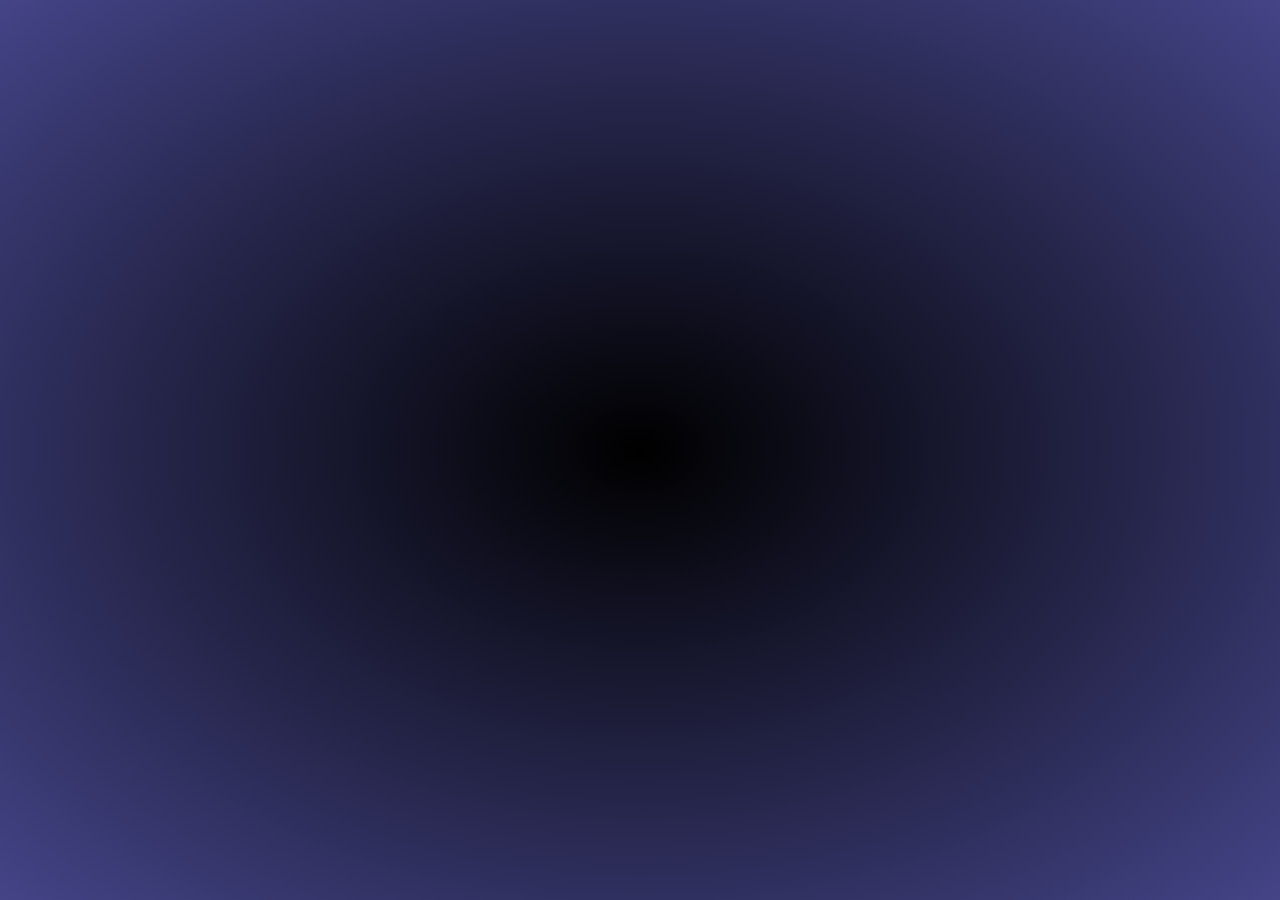
<file: associates/index.html>
<!doctype html>
<html lang="en">

<head>
    <meta charset="UTF-8">
    <meta name="viewport"
        content="width=device-width, user-scalable=no, initial-scale=1.0, maximum-scale=1.0, minimum-scale=1.0">
    <meta http-equiv="X-UA-Compatible" content="ie=edge">
    <link rel="stylesheet" href="https://cdn.linearicons.com/free/1.0.0/icon-font.min.css">
    <link href="https://fonts.googleapis.com/css2?family=Zilla+Slab&display=swap" rel="stylesheet">
    <link href="https://fonts.googleapis.com/css2?family=Lato&display=swap" rel="stylesheet">
    <link href="https://fonts.googleapis.com/css2?family=Quicksand&display=swap" rel="stylesheet">
    <link rel="stylesheet" href="style.css">
    <title>Associates 2020 | E-Cell IIT Bombay</title>
</head>

<body>

    <!--cover and loader-->
    <div id="cover"></div>
    <div id="loader">
        <div class="table">
            <div class="table-cell" style="text-align: center">
                <svg id="spinner" xmlns="http://www.w3.org/2000/svg" width="102.67px" height="132px"
                    viewBox="0 0 770 990" preserveAspectRatio="xMidYMid meet">
                    <g id="layer101" fill="none" stroke-width="10" stroke="#88f" stroke-linecap="round">
                        <path
                            d="M80 670 l0 -260 318 2 317 3 0 85 0 85 -233 3 -233 2 3 81 3 80 230 2 230 2 0 85 0 85 -317 3 -318 2 0 -260z" />
                        <path d="M80 160 l0 -90 318 2 317 3 0 85 0 85 -317 3 -318 2 0 -90z" />
                    </g>
                </svg>
            </div>
        </div>
    </div>

    <!--page navigation-->
    <header id="doc-nav">
        <div class="nav-p">
            <table style="height: 100%">
                <tr style="height: 100%">
                    <td style="vertical-align: middle">
                        <i class="lnr lnr-chevron-right-circle tour-element"
                            data-desc="Welcome to E-Cell IIT Bombay! Drop this down to navigate through the sections of the page."></i>
                    </td>
                </tr>
            </table>
        </div>
        <div class="nav tour-element"
            data-desc="Welcome to E-Cell IIT Bombay! Click on these tabs to navigate through the sections of the page.">
            <div id="doc-nav-marker1">Associates</div>
            <div id="doc-nav-marker2">Associates</div>
            <div class="doc-nav-item active">Associates</div>
            <div class="doc-nav-item">Sponsors</div>
        </div>
        <div class="nav-item-active tour-element" data-desc="The current section of the page.">Associates</div>
        <div id="doc-nav-menu">
            <div class="doc-nav-menu-item active">Associates</div>
            <div class="doc-nav-menu-item">Sponsors</div>
        </div>
        <div class="ham tour-element" data-desc="Explore our website!">
            <table style="height: 100%">
                <tr style="height: 100%">
                    <td style="vertical-align: middle">
                        <i class="lnr lnr-map"></i>
                    </td>
                </tr>
            </table>
        </div>
    </header>

    <!--site navigation-->
    <div class="menu-cover">
        <table style="height: 100%">
            <tr>
                <td style="text-align: center">
                    <div id="site-nav">
                        <div class="site-nav-item"><a href="../home/">Home</a></div>
                        <br>
                        <div class="site-nav-item">About</div>
                        <br>
                        <div class="site-nav-item">Initiatives</div>
                        <br>
                        <div class="site-nav-item"><a href="../wwd/">What We Do</a></div>
                        <br>
                        <div class="site-nav-item">Archives</div>
                        <br>
                        <div class="site-nav-item"><a href="../teams/">Teams</a></div>
                        <br>
                        <div class="site-nav-item"><a href="../gallery/">Gallery</a></div>
                        <br>
                        <div class="site-nav-item">Contact</div>
                    </div>
                </td>
            </tr>
            <tr>
                <td style="text-align: center">
                    <div class="spitems">
                        <div class="spitem" style="display: inline-block">EnSpace</div>
                        <div class="spitem" style="display: inline-block">SINE</div>
                    </div>
                </td>
            </tr>
        </table>
        <div class="ham-exit"><i class="lnr lnr-cross"></i></div>
    </div>

    <section id="s1">
        <div class="table">
            <div class="table-cell">
                <div class="grid">
                    <div class="card tour-element"
                        data-desc="The logo of the associate/sponsor. Hover over to know more!">
                        <div class="cbg1"></div>
                        <div class="cbg2"></div>
                        <div class="card-title">
                            <div class="name">IIT Mentors</div>
                            <button class="more-info-btn">More Info</button>
                        </div>
                        <div class="logo">
                            <img src="logos/iitmentors.png" alt="IIT Mentors logo">
                        </div>
                        <div class="more-info">
                            IIT Mentors is a Global Mentorship Program set up with the simple goal of “Alumni helping
                            Alumni”
                            within the IIT (Indian Institute of Technology) network. The focus of IIT Mentors Program is
                            to
                            facilitate
                            IIT Alumni to help each other.
                        </div>
                    </div>
                    <div class="card">
                        <div class="cbg1"></div>
                        <div class="cbg2"></div>
                        <div class="card-title">
                            <div class="name">Microsoft Ventures</div>
                            <button class="more-info-btn">More Info</button>
                        </div>
                        <div class="logo">
                            <img src="logos/m12.png" alt="Microsoft Ventures logo">
                        </div>
                        <div class="more-info">
                            M12, formerly Microsoft Ventures, is a corporate venture capital subsidiary of Microsoft.
                            Founded in March 2016, its mission is to be an active, strategic partner during a startup's
                            growth, typically investing between Series A and D.
                        </div>
                    </div>
                    <div class="card">
                        <div class="cbg1"></div>
                        <div class="cbg2"></div>
                        <div class="card-title">
                            <div class="name">Saif Partners</div>
                            <button class="more-info-btn">More Info</button>
                        </div>
                        <div class="logo">
                            <img src="logos/saifpartners.png" alt="Saif Partners logo">
                        </div>
                        <div class="more-info">
                            SAIF Partners is a stage and sector agnostic private equity firm in Asia. SAIF Partners
                            currently manages over $4 billion in capital. The firm has offices in Hong Kong, China, and
                            India.
                        </div>
                    </div>
                    <div class="card">
                        <div class="cbg1"></div>
                        <div class="cbg2"></div>
                        <div class="card-title">
                            <div class="name">The Indus Entrepreneurs</div>
                            <button class="more-info-btn">More Info</button>
                        </div>
                        <div class="logo">
                            <img src="logos/tie.png" alt="The Indus Entrepreneurs logo">
                        </div>
                        <div class="more-info">
                            TiE Global is a nonprofit organization devoted to entrepreneurs in all industries, at all
                            stages, from incubation, throughout the entrepreneurial lifecycle. With a global reach and a
                            local focus, the heart of TiE efforts lies in its five foundational programs, – Mentoring,
                            Networking, Education, Funding, and Incubation.
                        </div>
                    </div>
                    <div class="card">
                        <div class="cbg1"></div>
                        <div class="cbg2"></div>
                        <div class="card-title">
                            <div class="name">IIT Mentors</div>
                            <button class="more-info-btn">More Info</button>
                        </div>
                        <div class="logo">
                            <img src="logos/iitmentors.png" alt="IIT Mentors logo">
                        </div>
                        <div class="more-info">
                            IIT Mentors is a Global Mentorship Program set up with the simple goal of “Alumni helping
                            Alumni”
                            within the IIT (Indian Institute of Technology) network. The focus of IIT Mentors Program is
                            to
                            facilitate
                            IIT Alumni to help each other.
                        </div>
                    </div>
                    <div class="card">
                        <div class="cbg1"></div>
                        <div class="cbg2"></div>
                        <div class="card-title">
                            <div class="name">Microsoft Ventures</div>
                            <button class="more-info-btn">More Info</button>
                        </div>
                        <div class="logo">
                            <img src="logos/m12.png" alt="Microsoft Ventures logo">
                        </div>
                        <div class="more-info">
                            M12, formerly Microsoft Ventures, is a corporate venture capital subsidiary of Microsoft.
                            Founded in March 2016, its mission is to be an active, strategic partner during a startup's
                            growth, typically investing between Series A and D.
                        </div>
                    </div>
                    <div class="card">
                        <div class="cbg1"></div>
                        <div class="cbg2"></div>
                        <div class="card-title">
                            <div class="name">Saif Partners</div>
                            <button class="more-info-btn">More Info</button>
                        </div>
                        <div class="logo">
                            <img src="logos/saifpartners.png" alt="Saif Partners logo">
                        </div>
                        <div class="more-info">
                            SAIF Partners is a stage and sector agnostic private equity firm in Asia. SAIF Partners
                            currently manages over $4 billion in capital. The firm has offices in Hong Kong, China, and
                            India.
                        </div>
                    </div>
                    <div class="card">
                        <div class="cbg1"></div>
                        <div class="cbg2"></div>
                        <div class="card-title">
                            <div class="name">The Indus Entrepreneurs</div>
                            <button class="more-info-btn">More Info</button>
                        </div>
                        <div class="logo">
                            <img src="logos/tie.png" alt="The Indus Entrepreneurs logo">
                        </div>
                        <div class="more-info">
                            TiE Global is a nonprofit organization devoted to entrepreneurs in all industries, at all
                            stages, from incubation, throughout the entrepreneurial lifecycle. With a global reach and a
                            local focus, the heart of TiE efforts lies in its five foundational programs, – Mentoring,
                            Networking, Education, Funding, and Incubation.
                        </div>
                    </div>
                    <div class="card">
                        <div class="cbg1"></div>
                        <div class="cbg2"></div>
                        <div class="card-title">
                            <div class="name">IIT Mentors</div>
                            <button class="more-info-btn">More Info</button>
                        </div>
                        <div class="logo">
                            <img src="logos/iitmentors.png" alt="IIT Mentors logo">
                        </div>
                        <div class="more-info">
                            IIT Mentors is a Global Mentorship Program set up with the simple goal of “Alumni helping
                            Alumni”
                            within the IIT (Indian Institute of Technology) network. The focus of IIT Mentors Program is
                            to
                            facilitate
                            IIT Alumni to help each other.
                        </div>
                    </div>
                    <div class="card">
                        <div class="cbg1"></div>
                        <div class="cbg2"></div>
                        <div class="card-title">
                            <div class="name">Microsoft Ventures</div>
                            <button class="more-info-btn">More Info</button>
                        </div>
                        <div class="logo">
                            <img src="logos/m12.png" alt="Microsoft Ventures logo">
                        </div>
                        <div class="more-info">
                            M12, formerly Microsoft Ventures, is a corporate venture capital subsidiary of Microsoft.
                            Founded in March 2016, its mission is to be an active, strategic partner during a startup's
                            growth, typically investing between Series A and D.
                        </div>
                    </div>
                    <div class="card">
                        <div class="cbg1"></div>
                        <div class="cbg2"></div>
                        <div class="card-title">
                            <div class="name">Saif Partners</div>
                            <button class="more-info-btn">More Info</button>
                        </div>
                        <div class="logo">
                            <img src="logos/saifpartners.png" alt="Saif Partners logo">
                        </div>
                        <div class="more-info">
                            SAIF Partners is a stage and sector agnostic private equity firm in Asia. SAIF Partners
                            currently manages over $4 billion in capital. The firm has offices in Hong Kong, China, and
                            India.
                        </div>
                    </div>
                    <div class="card">
                        <div class="cbg1"></div>
                        <div class="cbg2"></div>
                        <div class="card-title">
                            <div class="name">The Indus Entrepreneurs</div>
                            <button class="more-info-btn">More Info</button>
                        </div>
                        <div class="logo">
                            <img src="logos/tie.png" alt="The Indus Entrepreneurs logo">
                        </div>
                        <div class="more-info">
                            TiE Global is a nonprofit organization devoted to entrepreneurs in all industries, at all
                            stages, from incubation, throughout the entrepreneurial lifecycle. With a global reach and a
                            local focus, the heart of TiE efforts lies in its five foundational programs, – Mentoring,
                            Networking, Education, Funding, and Incubation.
                        </div>
                    </div>
                    <div class="card">
                        <div class="cbg1"></div>
                        <div class="cbg2"></div>
                        <div class="card-title">
                            <div class="name">IIT Mentors</div>
                            <button class="more-info-btn">More Info</button>
                        </div>
                        <div class="logo">
                            <img src="logos/iitmentors.png" alt="IIT Mentors logo">
                        </div>
                        <div class="more-info">
                            IIT Mentors is a Global Mentorship Program set up with the simple goal of “Alumni helping
                            Alumni”
                            within the IIT (Indian Institute of Technology) network. The focus of IIT Mentors Program is
                            to
                            facilitate
                            IIT Alumni to help each other.
                        </div>
                    </div>
                    <div class="card">
                        <div class="cbg1"></div>
                        <div class="cbg2"></div>
                        <div class="card-title">
                            <div class="name">Microsoft Ventures</div>
                            <button class="more-info-btn">More Info</button>
                        </div>
                        <div class="logo">
                            <img src="logos/m12.png" alt="Microsoft Ventures logo">
                        </div>
                        <div class="more-info">
                            M12, formerly Microsoft Ventures, is a corporate venture capital subsidiary of Microsoft.
                            Founded in March 2016, its mission is to be an active, strategic partner during a startup's
                            growth, typically investing between Series A and D.
                        </div>
                    </div>
                    <div class="card">
                        <div class="cbg1"></div>
                        <div class="cbg2"></div>
                        <div class="card-title">
                            <div class="name">Saif Partners</div>
                            <button class="more-info-btn">More Info</button>
                        </div>
                        <div class="logo">
                            <img src="logos/saifpartners.png" alt="Saif Partners logo">
                        </div>
                        <div class="more-info">
                            SAIF Partners is a stage and sector agnostic private equity firm in Asia. SAIF Partners
                            currently manages over $4 billion in capital. The firm has offices in Hong Kong, China, and
                            India.
                        </div>
                    </div>
                    <div class="card">
                        <div class="cbg1"></div>
                        <div class="cbg2"></div>
                        <div class="card-title">
                            <div class="name">The Indus Entrepreneurs</div>
                            <button class="more-info-btn">More Info</button>
                        </div>
                        <div class="logo">
                            <img src="logos/tie.png" alt="The Indus Entrepreneurs logo">
                        </div>
                        <div class="more-info">
                            TiE Global is a nonprofit organization devoted to entrepreneurs in all industries, at all
                            stages, from incubation, throughout the entrepreneurial lifecycle. With a global reach and a
                            local focus, the heart of TiE efforts lies in its five foundational programs, – Mentoring,
                            Networking, Education, Funding, and Incubation.
                        </div>
                    </div>
                    <div class="card">
                        <div class="cbg1"></div>
                        <div class="cbg2"></div>
                        <div class="card-title">
                            <div class="name">IIT Mentors</div>
                            <button class="more-info-btn">More Info</button>
                        </div>
                        <div class="logo">
                            <img src="logos/iitmentors.png" alt="IIT Mentors logo">
                        </div>
                        <div class="more-info">
                            IIT Mentors is a Global Mentorship Program set up with the simple goal of “Alumni helping
                            Alumni”
                            within the IIT (Indian Institute of Technology) network. The focus of IIT Mentors Program is
                            to
                            facilitate
                            IIT Alumni to help each other.
                        </div>
                    </div>
                    <div class="card">
                        <div class="cbg1"></div>
                        <div class="cbg2"></div>
                        <div class="card-title">
                            <div class="name">Microsoft Ventures</div>
                            <button class="more-info-btn">More Info</button>
                        </div>
                        <div class="logo">
                            <img src="logos/m12.png" alt="Microsoft Ventures logo">
                        </div>
                        <div class="more-info">
                            M12, formerly Microsoft Ventures, is a corporate venture capital subsidiary of Microsoft.
                            Founded in March 2016, its mission is to be an active, strategic partner during a startup's
                            growth, typically investing between Series A and D.
                        </div>
                    </div>
                    <div class="card">
                        <div class="cbg1"></div>
                        <div class="cbg2"></div>
                        <div class="card-title">
                            <div class="name">Saif Partners</div>
                            <button class="more-info-btn">More Info</button>
                        </div>
                        <div class="logo">
                            <img src="logos/saifpartners.png" alt="Saif Partners logo">
                        </div>
                        <div class="more-info">
                            SAIF Partners is a stage and sector agnostic private equity firm in Asia. SAIF Partners
                            currently manages over $4 billion in capital. The firm has offices in Hong Kong, China, and
                            India.
                        </div>
                    </div>
                    <div class="card">
                        <div class="cbg1"></div>
                        <div class="cbg2"></div>
                        <div class="card-title">
                            <div class="name">The Indus Entrepreneurs</div>
                            <button class="more-info-btn">More Info</button>
                        </div>
                        <div class="logo">
                            <img src="logos/tie.png" alt="The Indus Entrepreneurs logo">
                        </div>
                        <div class="more-info">
                            TiE Global is a nonprofit organization devoted to entrepreneurs in all industries, at all
                            stages, from incubation, throughout the entrepreneurial lifecycle. With a global reach and a
                            local focus, the heart of TiE efforts lies in its five foundational programs, – Mentoring,
                            Networking, Education, Funding, and Incubation.
                        </div>
                    </div>
                </div>
            </div>
        </div>
    </section>

    <section id="s2">
        <div class="table">
            <div class="table-cell">
                <div class="grid">
                    <div class="card">
                        <div class="cbg1"></div>
                        <div class="cbg2"></div>
                        <div class="card-title">
                            <div class="name">IIT Mentors</div>
                            <button class="more-info-btn">More Info</button>
                        </div>
                        <div class="logo">
                            <img src="logos/iitmentors.png" alt="IIT Mentors logo">
                        </div>
                        <div class="more-info">
                            IIT Mentors is a Global Mentorship Program set up with the simple goal of “Alumni helping
                            Alumni”
                            within the IIT (Indian Institute of Technology) network. The focus of IIT Mentors Program is
                            to
                            facilitate
                            IIT Alumni to help each other.
                        </div>
                    </div>
                    <div class="card">
                        <div class="cbg1"></div>
                        <div class="cbg2"></div>
                        <div class="card-title">
                            <div class="name">Microsoft Ventures</div>
                            <button class="more-info-btn">More Info</button>
                        </div>
                        <div class="logo">
                            <img src="logos/m12.png" alt="Microsoft Ventures logo">
                        </div>
                        <div class="more-info">
                            M12, formerly Microsoft Ventures, is a corporate venture capital subsidiary of Microsoft.
                            Founded in March 2016, its mission is to be an active, strategic partner during a startup's
                            growth, typically investing between Series A and D.
                        </div>
                    </div>
                    <div class="card">
                        <div class="cbg1"></div>
                        <div class="cbg2"></div>
                        <div class="card-title">
                            <div class="name">Saif Partners</div>
                            <button class="more-info-btn">More Info</button>
                        </div>
                        <div class="logo">
                            <img src="logos/saifpartners.png" alt="Saif Partners logo">
                        </div>
                        <div class="more-info">
                            SAIF Partners is a stage and sector agnostic private equity firm in Asia. SAIF Partners
                            currently manages over $4 billion in capital. The firm has offices in Hong Kong, China, and
                            India.
                        </div>
                    </div>
                    <div class="card">
                        <div class="cbg1"></div>
                        <div class="cbg2"></div>
                        <div class="card-title">
                            <div class="name">The Indus Entrepreneurs</div>
                            <button class="more-info-btn">More Info</button>
                        </div>
                        <div class="logo">
                            <img src="logos/tie.png" alt="The Indus Entrepreneurs logo">
                        </div>
                        <div class="more-info">
                            TiE Global is a nonprofit organization devoted to entrepreneurs in all industries, at all
                            stages, from incubation, throughout the entrepreneurial lifecycle. With a global reach and a
                            local focus, the heart of TiE efforts lies in its five foundational programs, – Mentoring,
                            Networking, Education, Funding, and Incubation.
                        </div>
                    </div>
                    <div class="card">
                        <div class="cbg1"></div>
                        <div class="cbg2"></div>
                        <div class="card-title">
                            <div class="name">IIT Mentors</div>
                            <button class="more-info-btn">More Info</button>
                        </div>
                        <div class="logo">
                            <img src="logos/iitmentors.png" alt="IIT Mentors logo">
                        </div>
                        <div class="more-info">
                            IIT Mentors is a Global Mentorship Program set up with the simple goal of “Alumni helping
                            Alumni”
                            within the IIT (Indian Institute of Technology) network. The focus of IIT Mentors Program is
                            to
                            facilitate
                            IIT Alumni to help each other.
                        </div>
                    </div>
                    <div class="card">
                        <div class="cbg1"></div>
                        <div class="cbg2"></div>
                        <div class="card-title">
                            <div class="name">Microsoft Ventures</div>
                            <button class="more-info-btn">More Info</button>
                        </div>
                        <div class="logo">
                            <img src="logos/m12.png" alt="Microsoft Ventures logo">
                        </div>
                        <div class="more-info">
                            M12, formerly Microsoft Ventures, is a corporate venture capital subsidiary of Microsoft.
                            Founded in March 2016, its mission is to be an active, strategic partner during a startup's
                            growth, typically investing between Series A and D.
                        </div>
                    </div>
                    <div class="card">
                        <div class="cbg1"></div>
                        <div class="cbg2"></div>
                        <div class="card-title">
                            <div class="name">Saif Partners</div>
                            <button class="more-info-btn">More Info</button>
                        </div>
                        <div class="logo">
                            <img src="logos/saifpartners.png" alt="Saif Partners logo">
                        </div>
                        <div class="more-info">
                            SAIF Partners is a stage and sector agnostic private equity firm in Asia. SAIF Partners
                            currently manages over $4 billion in capital. The firm has offices in Hong Kong, China, and
                            India.
                        </div>
                    </div>
                    <div class="card">
                        <div class="cbg1"></div>
                        <div class="cbg2"></div>
                        <div class="card-title">
                            <div class="name">The Indus Entrepreneurs</div>
                            <button class="more-info-btn">More Info</button>
                        </div>
                        <div class="logo">
                            <img src="logos/tie.png" alt="The Indus Entrepreneurs logo">
                        </div>
                        <div class="more-info">
                            TiE Global is a nonprofit organization devoted to entrepreneurs in all industries, at all
                            stages, from incubation, throughout the entrepreneurial lifecycle. With a global reach and a
                            local focus, the heart of TiE efforts lies in its five foundational programs, – Mentoring,
                            Networking, Education, Funding, and Incubation.
                        </div>
                    </div>
                    <div class="card">
                        <div class="cbg1"></div>
                        <div class="cbg2"></div>
                        <div class="card-title">
                            <div class="name">IIT Mentors</div>
                            <button class="more-info-btn">More Info</button>
                        </div>
                        <div class="logo">
                            <img src="logos/iitmentors.png" alt="IIT Mentors logo">
                        </div>
                        <div class="more-info">
                            IIT Mentors is a Global Mentorship Program set up with the simple goal of “Alumni helping
                            Alumni”
                            within the IIT (Indian Institute of Technology) network. The focus of IIT Mentors Program is
                            to
                            facilitate
                            IIT Alumni to help each other.
                        </div>
                    </div>
                    <div class="card">
                        <div class="cbg1"></div>
                        <div class="cbg2"></div>
                        <div class="card-title">
                            <div class="name">Microsoft Ventures</div>
                            <button class="more-info-btn">More Info</button>
                        </div>
                        <div class="logo">
                            <img src="logos/m12.png" alt="Microsoft Ventures logo">
                        </div>
                        <div class="more-info">
                            M12, formerly Microsoft Ventures, is a corporate venture capital subsidiary of Microsoft.
                            Founded in March 2016, its mission is to be an active, strategic partner during a startup's
                            growth, typically investing between Series A and D.
                        </div>
                    </div>
                    <div class="card">
                        <div class="cbg1"></div>
                        <div class="cbg2"></div>
                        <div class="card-title">
                            <div class="name">Saif Partners</div>
                            <button class="more-info-btn">More Info</button>
                        </div>
                        <div class="logo">
                            <img src="logos/saifpartners.png" alt="Saif Partners logo">
                        </div>
                        <div class="more-info">
                            SAIF Partners is a stage and sector agnostic private equity firm in Asia. SAIF Partners
                            currently manages over $4 billion in capital. The firm has offices in Hong Kong, China, and
                            India.
                        </div>
                    </div>
                    <div class="card">
                        <div class="cbg1"></div>
                        <div class="cbg2"></div>
                        <div class="card-title">
                            <div class="name">The Indus Entrepreneurs</div>
                            <button class="more-info-btn">More Info</button>
                        </div>
                        <div class="logo">
                            <img src="logos/tie.png" alt="The Indus Entrepreneurs logo">
                        </div>
                        <div class="more-info">
                            TiE Global is a nonprofit organization devoted to entrepreneurs in all industries, at all
                            stages, from incubation, throughout the entrepreneurial lifecycle. With a global reach and a
                            local focus, the heart of TiE efforts lies in its five foundational programs, – Mentoring,
                            Networking, Education, Funding, and Incubation.
                        </div>
                    </div>
                    <div class="card">
                        <div class="cbg1"></div>
                        <div class="cbg2"></div>
                        <div class="card-title">
                            <div class="name">IIT Mentors</div>
                            <button class="more-info-btn">More Info</button>
                        </div>
                        <div class="logo">
                            <img src="logos/iitmentors.png" alt="IIT Mentors logo">
                        </div>
                        <div class="more-info">
                            IIT Mentors is a Global Mentorship Program set up with the simple goal of “Alumni helping
                            Alumni”
                            within the IIT (Indian Institute of Technology) network. The focus of IIT Mentors Program is
                            to
                            facilitate
                            IIT Alumni to help each other.
                        </div>
                    </div>
                    <div class="card">
                        <div class="cbg1"></div>
                        <div class="cbg2"></div>
                        <div class="card-title">
                            <div class="name">Microsoft Ventures</div>
                            <button class="more-info-btn">More Info</button>
                        </div>
                        <div class="logo">
                            <img src="logos/m12.png" alt="Microsoft Ventures logo">
                        </div>
                        <div class="more-info">
                            M12, formerly Microsoft Ventures, is a corporate venture capital subsidiary of Microsoft.
                            Founded in March 2016, its mission is to be an active, strategic partner during a startup's
                            growth, typically investing between Series A and D.
                        </div>
                    </div>
                    <div class="card">
                        <div class="cbg1"></div>
                        <div class="cbg2"></div>
                        <div class="card-title">
                            <div class="name">Saif Partners</div>
                            <button class="more-info-btn">More Info</button>
                        </div>
                        <div class="logo">
                            <img src="logos/saifpartners.png" alt="Saif Partners logo">
                        </div>
                        <div class="more-info">
                            SAIF Partners is a stage and sector agnostic private equity firm in Asia. SAIF Partners
                            currently manages over $4 billion in capital. The firm has offices in Hong Kong, China, and
                            India.
                        </div>
                    </div>
                    <div class="card">
                        <div class="cbg1"></div>
                        <div class="cbg2"></div>
                        <div class="card-title">
                            <div class="name">The Indus Entrepreneurs</div>
                            <button class="more-info-btn">More Info</button>
                        </div>
                        <div class="logo">
                            <img src="logos/tie.png" alt="The Indus Entrepreneurs logo">
                        </div>
                        <div class="more-info">
                            TiE Global is a nonprofit organization devoted to entrepreneurs in all industries, at all
                            stages, from incubation, throughout the entrepreneurial lifecycle. With a global reach and a
                            local focus, the heart of TiE efforts lies in its five foundational programs, – Mentoring,
                            Networking, Education, Funding, and Incubation.
                        </div>
                    </div>
                    <div class="card">
                        <div class="cbg1"></div>
                        <div class="cbg2"></div>
                        <div class="card-title">
                            <div class="name">IIT Mentors</div>
                            <button class="more-info-btn">More Info</button>
                        </div>
                        <div class="logo">
                            <img src="logos/iitmentors.png" alt="IIT Mentors logo">
                        </div>
                        <div class="more-info">
                            IIT Mentors is a Global Mentorship Program set up with the simple goal of “Alumni helping
                            Alumni”
                            within the IIT (Indian Institute of Technology) network. The focus of IIT Mentors Program is
                            to
                            facilitate
                            IIT Alumni to help each other.
                        </div>
                    </div>
                    <div class="card">
                        <div class="cbg1"></div>
                        <div class="cbg2"></div>
                        <div class="card-title">
                            <div class="name">Microsoft Ventures</div>
                            <button class="more-info-btn">More Info</button>
                        </div>
                        <div class="logo">
                            <img src="logos/m12.png" alt="Microsoft Ventures logo">
                        </div>
                        <div class="more-info">
                            M12, formerly Microsoft Ventures, is a corporate venture capital subsidiary of Microsoft.
                            Founded in March 2016, its mission is to be an active, strategic partner during a startup's
                            growth, typically investing between Series A and D.
                        </div>
                    </div>
                    <div class="card">
                        <div class="cbg1"></div>
                        <div class="cbg2"></div>
                        <div class="card-title">
                            <div class="name">Saif Partners</div>
                            <button class="more-info-btn">More Info</button>
                        </div>
                        <div class="logo">
                            <img src="logos/saifpartners.png" alt="Saif Partners logo">
                        </div>
                        <div class="more-info">
                            SAIF Partners is a stage and sector agnostic private equity firm in Asia. SAIF Partners
                            currently manages over $4 billion in capital. The firm has offices in Hong Kong, China, and
                            India.
                        </div>
                    </div>
                    <div class="card">
                        <div class="cbg1"></div>
                        <div class="cbg2"></div>
                        <div class="card-title">
                            <div class="name">The Indus Entrepreneurs</div>
                            <button class="more-info-btn">More Info</button>
                        </div>
                        <div class="logo">
                            <img src="logos/tie.png" alt="The Indus Entrepreneurs logo">
                        </div>
                        <div class="more-info">
                            TiE Global is a nonprofit organization devoted to entrepreneurs in all industries, at all
                            stages, from incubation, throughout the entrepreneurial lifecycle. With a global reach and a
                            local focus, the heart of TiE efforts lies in its five foundational programs, – Mentoring,
                            Networking, Education, Funding, and Incubation.
                        </div>
                    </div>
                </div>
            </div>
        </div>
    </section>

    <div id="popup-cover">
        <div id="popup">
            <div id="clone"></div>
            <div id="popup-info-container">
                <div id="name"></div>
                <div id="info"></div>
                <div id="bar">
                    <button id="visit">Visit Site</button>
                    <button id="close">Close</button>
                </div>
            </div>
        </div>
    </div>

    <div class="focus"></div>
    <div class="focus-cover"></div>
    <div class="intro-dialog">
        <div id="desc"></div>
        <button class="button-class" id="skip">Skip</button>
        <button class="button-class" id="prev">Prev</button>
        <button class="button-class" id="next">Next</button>
    </div>

    <script src="../home/jquery.min.js"></script>
    <script src="script.js"></script>
</body>

</html>
</file>
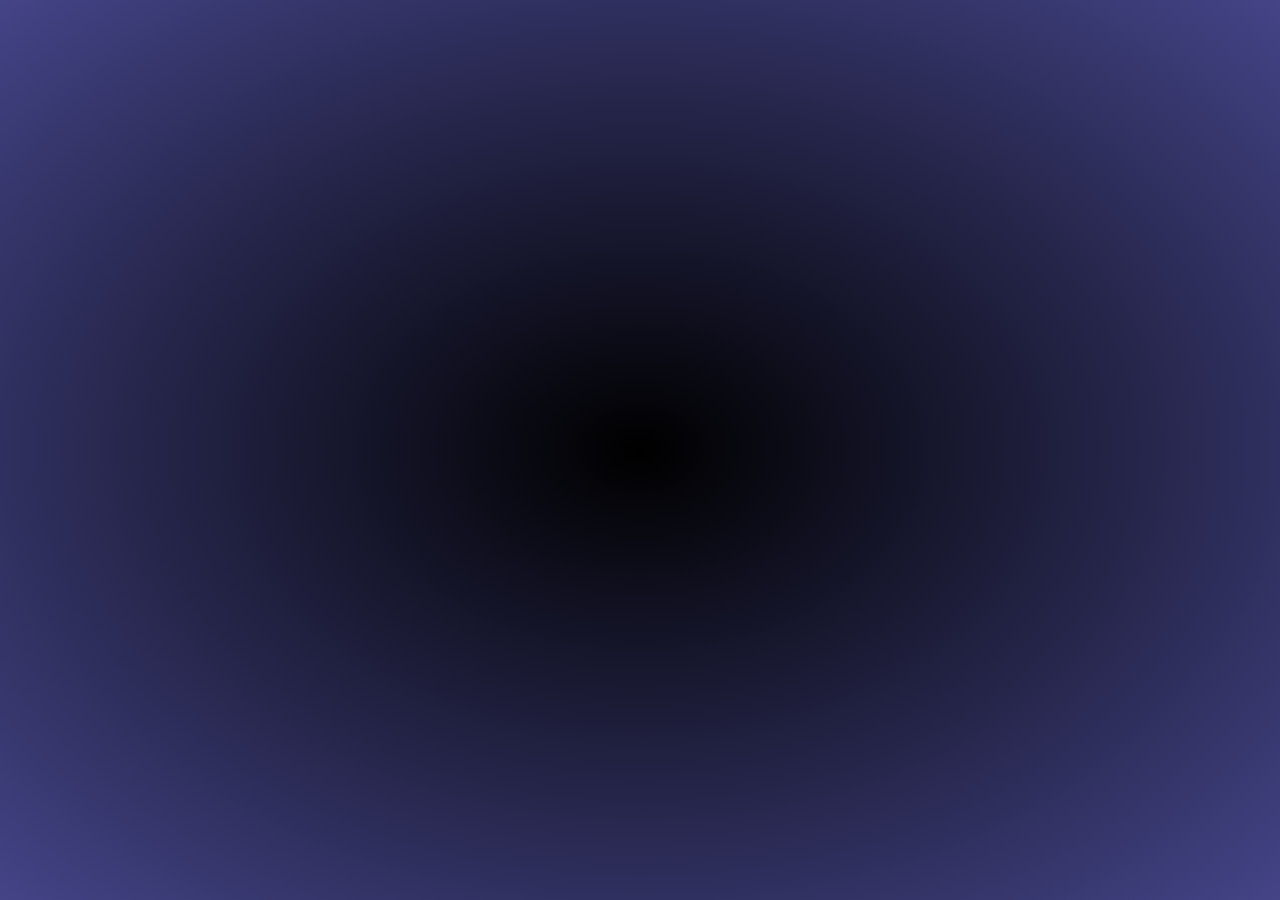
<file: gallery/index.html>
<!DOCTYPE html>
<html lang="en">

<head>
    <meta charset="UTF-8">
    <meta name="viewport" content="width=device-width, initial-scale=1.0">
    <title>Gallery | E-Cell 2020</title>
    <link rel="stylesheet" href="styles.css">
    <link rel="stylesheet" href="https://cdn.linearicons.com/free/1.0.0/icon-font.min.css">
</head>

<body>

    <div id="loader">
        <div class="table">
            <div class="table-cell" style="text-align: center">
                <svg id="spinner" xmlns="http://www.w3.org/2000/svg" width="102.67px" height="132px"
                    viewBox="0 0 770 990" preserveAspectRatio="xMidYMid meet">
                    <g id="layer101" fill="none" stroke-width="10" stroke="#88f" stroke-linecap="round">
                        <path
                            d="M80 670 l0 -260 318 2 317 3 0 85 0 85 -233 3 -233 2 3 81 3 80 230 2 230 2 0 85 0 85 -317 3 -318 2 0 -260z" />
                        <path d="M80 160 l0 -90 318 2 317 3 0 85 0 85 -317 3 -318 2 0 -90z" />
                    </g>
                </svg>
            </div>
        </div>
    </div>

    <header id="doc-nav">
        <div class="dummy"></div>
        <div class="nav-item-active">Gallery</div>
        <div class="ham">
            <table style="height: 100%">
                <tr style="height: 100%">
                    <td style="vertical-align: middle">
                        <i class="lnr lnr-map tour-element" data-desc="Explore our website!"></i>
                    </td>
                </tr>
            </table>
        </div>
    </header>

    <div class="menu-cover">
        <table style="height: 100%">
            <tr>
                <td style="text-align: center">
                    <div id="site-nav">
                        <div class="site-nav-item"><a href="../home/">Home</a></div>
                        <br>
                        <div class="site-nav-item">About</div>
                        <br>
                        <div class="site-nav-item">Initiatives</div>
                        <br>
                        <div class="site-nav-item"><a href="../wwd/">What We Do</a></div>
                        <br>
                        <div class="site-nav-item">Archives</div>
                        <br>
                        <div class="site-nav-item"><a href="../associates/">Partners</a></div>
                        <br>
                        <div class="site-nav-item"><a href="../teams/">Teams</a></div>
                        <br>
                        <div class="site-nav-item">Contact</div>
                    </div>
                </td>
            </tr>
            <tr>
                <td style="text-align: center">
                    <div class="spitems">
                        <div class="spitem" style="display: inline-block">EnSpace</div>
                        <div class="spitem" style="display: inline-block">SINE</div>
                    </div>
                </td>
            </tr>
        </table>
        <div class="ham-exit"><i class="lnr lnr-cross"></i></div>
    </div>

    <div id="book">
        <img id="cur" src="./images/img1.jpg" class="back">
        <img id="nxt" src="./images/img2.jpg" class="front">
        <div id="left-cover" class="tour-element"
            data-desc="Click anywhere in this region to flip to the previous image."></div>
        <div id="right-cover" class="tour-element" data-desc="Click anywhere in this region to flip to the next image.">
        </div>
    </div>

    <div id="bar">
        <!-- <button id="fullscreen" class="tour-element" data-desc="View the photograph in fullscreen mode.">Full Screen</button> -->
    </div>

    <div id="cover2"></div>
    <div id="dialog">
        <div id="img">
            <div id="bgi"></div>
            <img src="./images/img1.jpg" alt="">
        </div>
        <div id="container1">
            <div id="title"></div>
            <div id="desc"></div>
            <button id="close">Close</button>
        </div>
    </div>

    <div id="cover"></div>

    <div class="focus"></div>
    <div class="focus-cover"></div>
    <div class="intro-dialog">
        <div id="focus-desc"></div>
        <button class="button-class" id="skip">Skip</button>
        <button class="button-class" id="prev">Prev</button>
        <button class="button-class" id="next">Next</button>
    </div>

    <script src="../home/jquery.min.js"></script>
    <script src="script.js"></script>

</body>

</html>
</file>
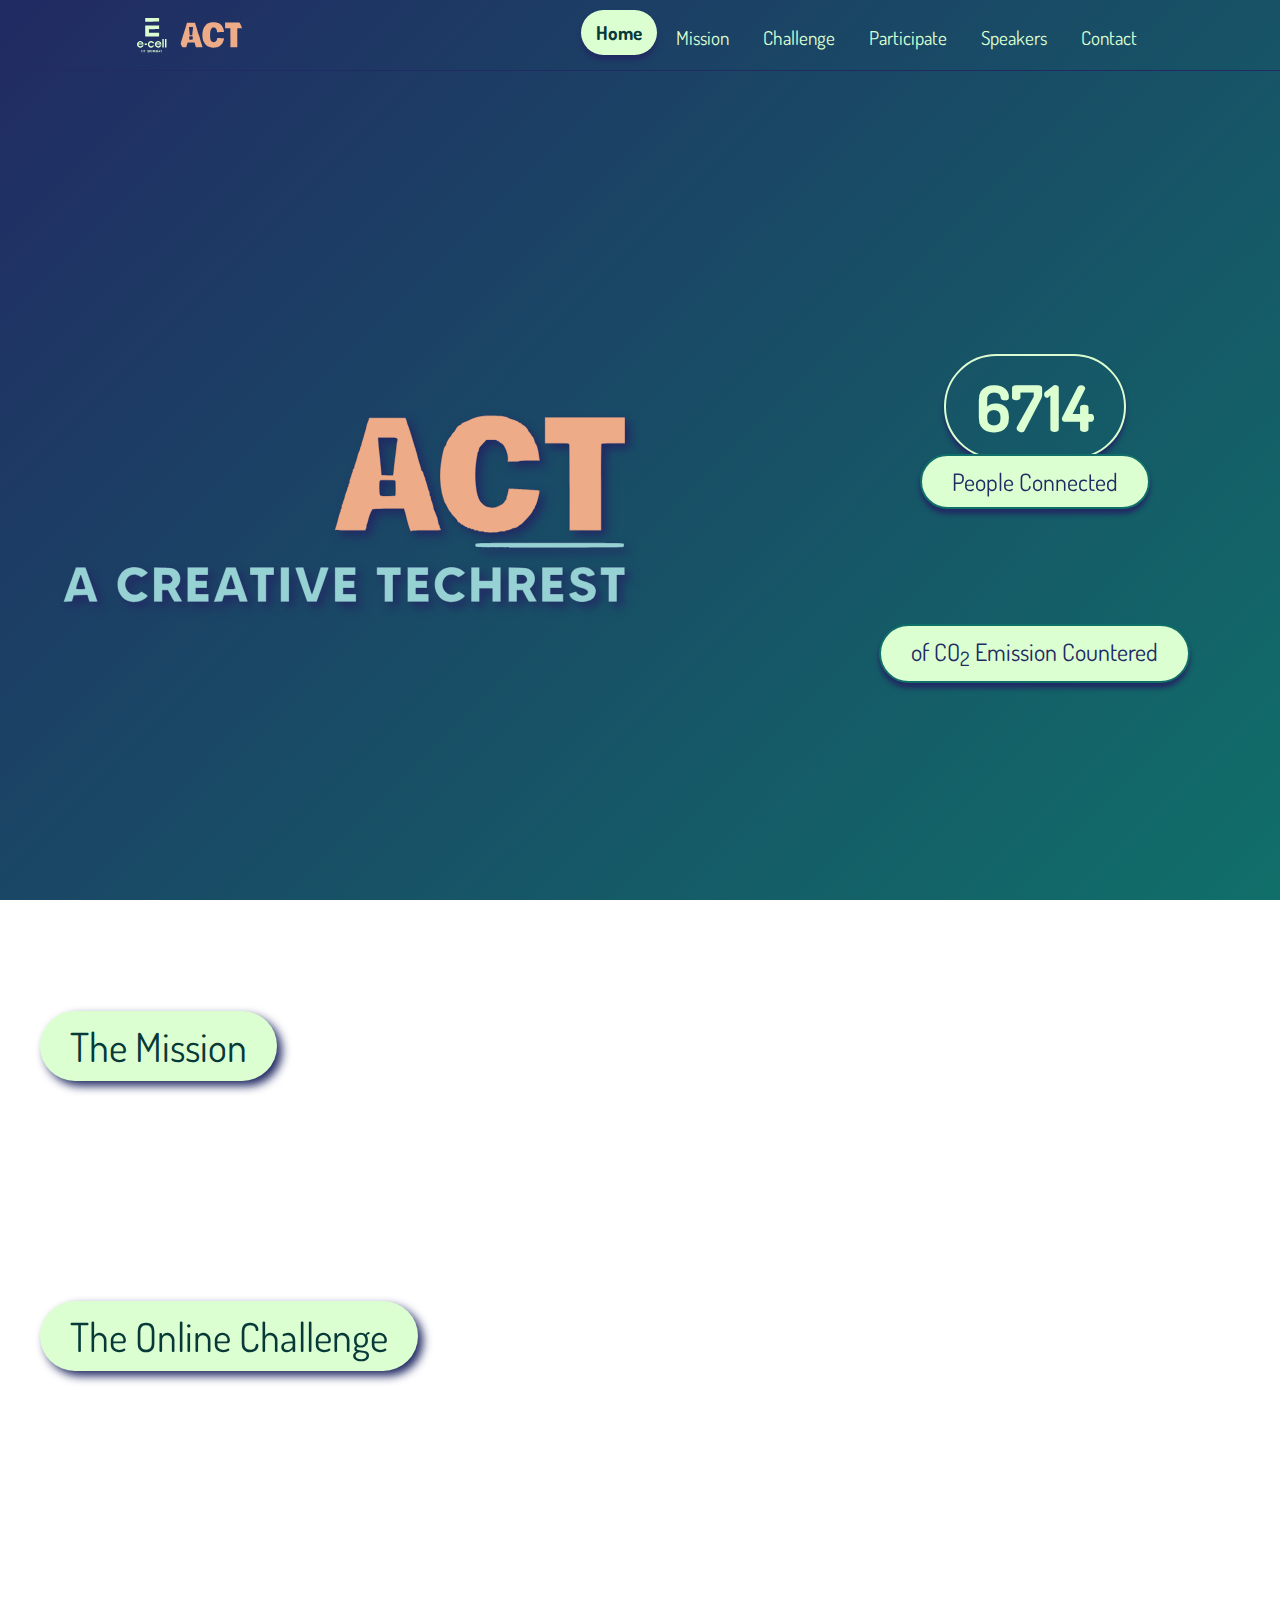
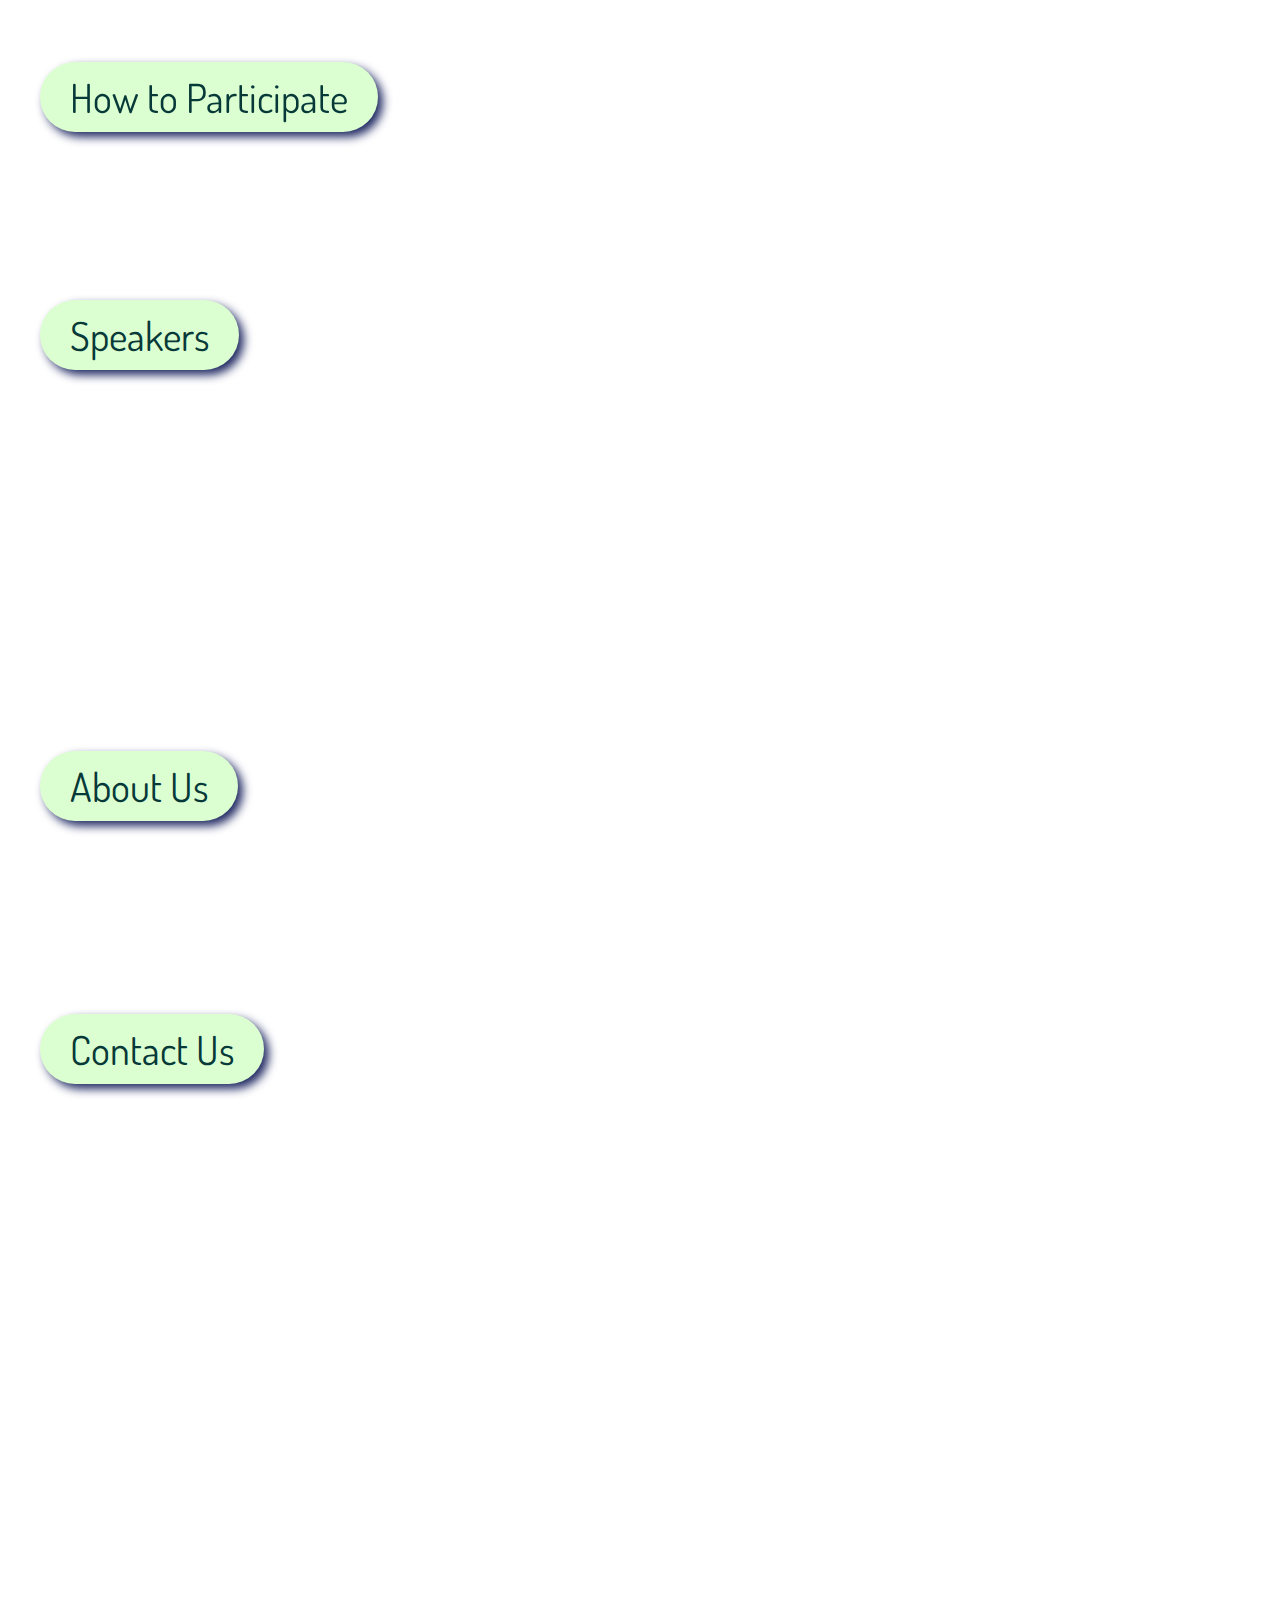
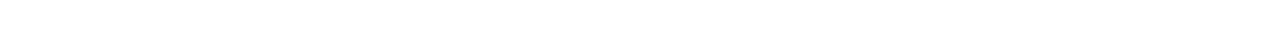
<file: social/index.html>
<!doctype html>
<html lang="en">
<head>
    <meta charset="UTF-8">
    <meta content="width=device-width, user-scalable=no, initial-scale=1.0, maximum-scale=1.0, minimum-scale=1.0"
          name="viewport">
    <meta content="ie=edge" http-equiv="X-UA-Compatible">
    <title>ACT | Social Initiative by E-Cell IITB</title>
    <link href="styles.css" rel="stylesheet">
    <link href="https://fonts.gstatic.com" rel="preconnect">
    <link href="https://fonts.googleapis.com/css2?family=Dosis&display=swap" rel="stylesheet">
    <link href="https://cdn.lineicons.com/2.0/LineIcons.css" rel="stylesheet">
    <link href="https://unpkg.com/aos@next/dist/aos.css" rel="stylesheet"/>
</head>
<body>

<header>
    <img alt="" src="./images/logos/ecell-logo.svg"/>
    <img alt=""
         src="./images/logos/logo-mini.svg"
         style="border-radius: 200px"/>

    <button id="nav-button"><i class="lni lni-menu"></i></button>
    <nav>
        <ul>
            <li class="active"><a href="#home">Home</a></li>
            <li><a href="#mission">Mission</a></li>
            <li><a href="#challenge">Challenge</a></li>
            <li><a href="#participate">Participate</a></li>
            <li><a href="#speaker">Speakers</a></li>
            <li><a href="#contact">Contact</a></li>
        </ul>
    </nav>
</header>

<a id="home"></a>
<section id="hero-n-counter">
    <div id="hero">
        <div class="tc">
            <div class="tr">
                <img alt=""
                     src="./images/logos/logo-primary.svg"/>
            </div>
        </div>
    </div>

    <div id="counters">
        <div class="tr">
            <div class="tc">
                <div class="counter" data-max="37509" id="counter1">
                    <div class="count" data-aos="zoom-in" data-aos-offset="0">
                        <div class="count-num">0</div>
                    </div>
                    <br>
                    <div class="name">People Connected</div>
                </div>
                <div class="counter" data-max="225.05">
                    <div class="count" data-aos="zoom-in" data-aos-offset="0"><span class="count-num">0</span> kg</div>
                    <br>
                    <div class="name">of CO<sub>2</sub> Emission Countered</div>
                </div>
            </div>
        </div>
    </div>
</section>

<section id="main">
    <a id="mission"></a>
    <div class="title">The Mission</div>
    <div class="content" data-aos="zoom-in-up">
        <p>
            Our daily habits which revolve around electronic devices and the internet <span class="hl">cause a harsh
            effect on the environment</span>. While the problem seems large if viewed as a whole, one <span class="hl">
            can surprisingly do a lot on an individual level</span> to lessen this effect by a large amount. ACT is
            targeted at raising awareness towards healthy digital habits through which we can move towards a
            <span class="hl">greener and cleaner planet</span>.
        </p>
    </div>

    <a id="challenge"></a>
    <div class="title">The Online Challenge</div>
    <div class="content" data-aos="zoom-in-up">
        <p>
            <span class="hl">E-Mail Challenge</span> &mdash; Delete unused mails from your inbox. <span class="hl">One
            email on an average amounts to 0.3g of CO</span><sub>2</sub><span class="hl"> emissions.</span> One little
            step for you, a huge leap for the
            environment!
        </p>
        <p>
            <span class="hl">E-Waste Challenge</span> &mdash; <span class="hl">Find innovative ways to reuse your old
            electronic devices</span> (Phones, Tablets, iPods etc). Let your imagination flow and heal this precious
            planet Earth.
        </p>
        <p>
            Goodies like headphones, earphones, mice and much more await (should you choose to use them wisely).
        </p>
    </div>

    <a id="participate"></a>
    <div class="title">How to Participate</div>
    <div class="content" data-aos="zoom-in-up">
        <p>
            Head over to <a href="https://www.instagram.com/p/CIvkIaInwGE/?igshid=d4nu78qr1tmp">this</a> link to find the story template. Tag <span class="hl">@ecell_iitb</span>
            in your story and fill <a href="https://docs.google.com/forms/d/e/1FAIpQLSevn-9Qul7n8m5A6p_CluEQPECqk5tMy7PR2dzPxjWiHufwEw/viewform?usp=sf_link">this</a> google form to be eligible for the lucky draw. For each step we
            take together, <span class="hl">you win</span>!
        </p>
    </div>

    <a id="speaker"></a>
    <div class="title">Speakers</div>
    <div class="content" data-aos="zoom-in-up" id="speakers">
        <div class="card">
            <img alt="" class="card-image"
                 src="./images/speakers/akhlaque-khan.jpeg"/>
            <div class="card-details">
                <div class="name">Akhlaque Khan</div>
                <div class="known-for">CSR Executive, Bisleri International</div>
            </div>
        </div>
        <div class="card">
            <img alt="" class="card-image"
                 src="./images/speakers/reva-bhardwaj.jpeg"/>
            <div class="card-details">
                <div class="name">Reva Bhardwaj</div>
                <div class="known-for">Analyst of MSME Business Forum India</div>
            </div>
        </div>
        <div class="card"></div>
        <div class="card"></div>
    </div>

    <a id="contact"></a>
    <div class="title">About Us</div>
    <div class="content" data-aos="zoom-in-up">
        <p>
            We at E-Cell, IIT Bombay believe that <span class="hl">entrepreneurship is the key to India’s
            development</span>. To fulfill this vision, we have conceptualized & successfully implemented various
            initiatives to help students, young entrepreneurs & professionals in their entrepreneurial journey.
        </p>
    </div>

    <div class="title">Contact Us</div>
    <div class="content" data-aos="zoom-in-up">
        <div class="hl">Quick Links</div>
        <p class="ql">
            <a href="https://www.ecell.in/eureka">Eureka!</a>
            <a href="https://www.ecell.in/esummit">E-Summit</a>
            <a href="https://www.ecell.in/eureka_junior/">Eureka! Junior</a>
            <a href="https://www.ecell.in/nec">NEC</a>
            <a href="https://www.ecell.in/ssp">SSP</a>
        </p>

        <div class="hl">Find Us</div>
        <p>
            Student Activity Centre (SAC),<br/>
            IIT Bombay,<br/>
            Mumbai, India.<br/>
        </p>

        <div class="hl">Contact Us</div>
        <p class="ql">
            <a href="mailto:piyush@ecell.in">piyush@ecell.in</a>
            <a href="mailto:tavishi@ecell.in">tavishi@ecell.in</a>
        </p>

        <div class="hl">Follow Us</div>
        <p class="ql">
            <a href="https://www.facebook.com/ecell.in"><i class="lni lni-facebook-filled"></i></a>
            <a href="https://twitter.com/ecell_iitb"><i class="lni lni-twitter-filled"></i></a>
            <a href="https://instagram.com/ecell_iitb/"><i class="lni lni-instagram-filled"></i></a>
            <a href="https://www.youtube.com/user/entrepreneurshipcell"><i class="lni lni-youtube"></i></a>
            <a href="https://in.linkedin.com/company/ecell_iitb"><i class="lni lni-linkedin-original"></i></a>
        </p>
    </div>
</section>

<script src="../home/jquery.min.js"></script>
<script src="https://unpkg.com/aos@next/dist/aos.js"></script>
<script src="script.js"></script>
</body>
</html>
</file>
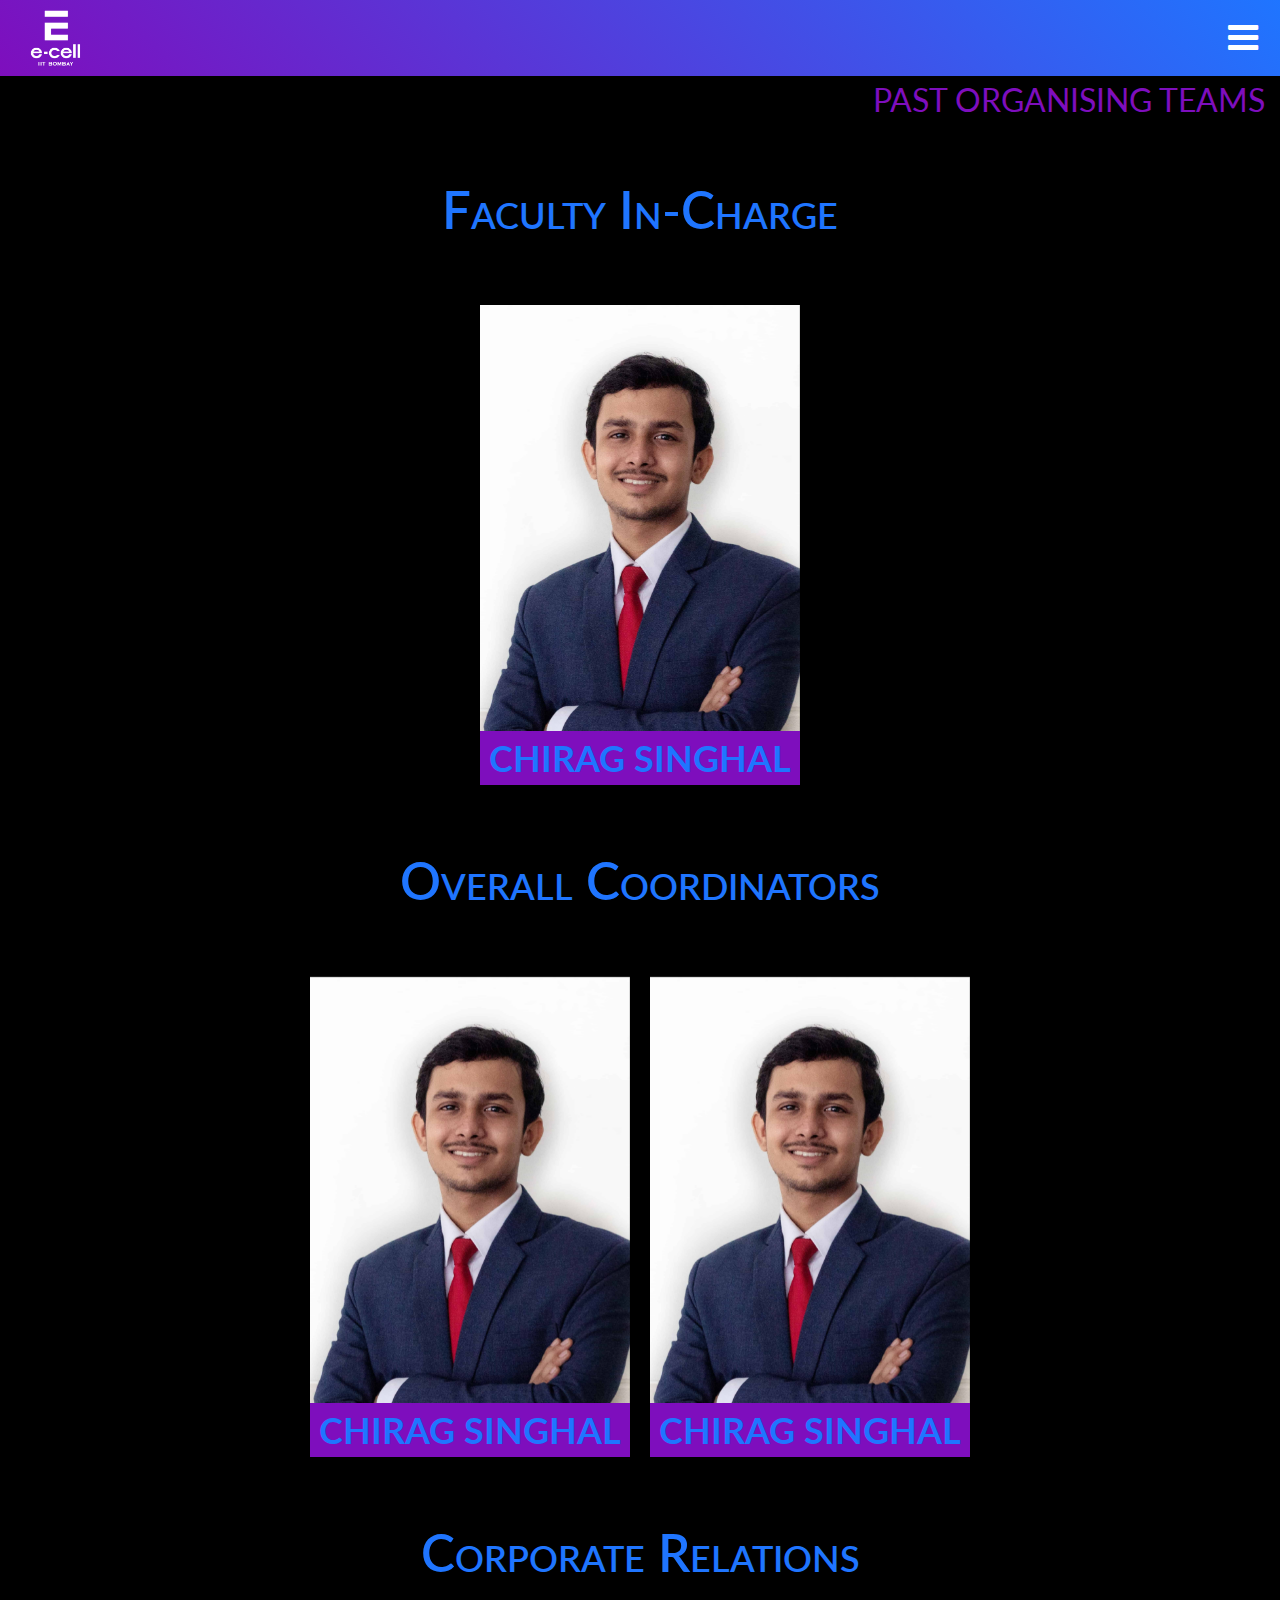
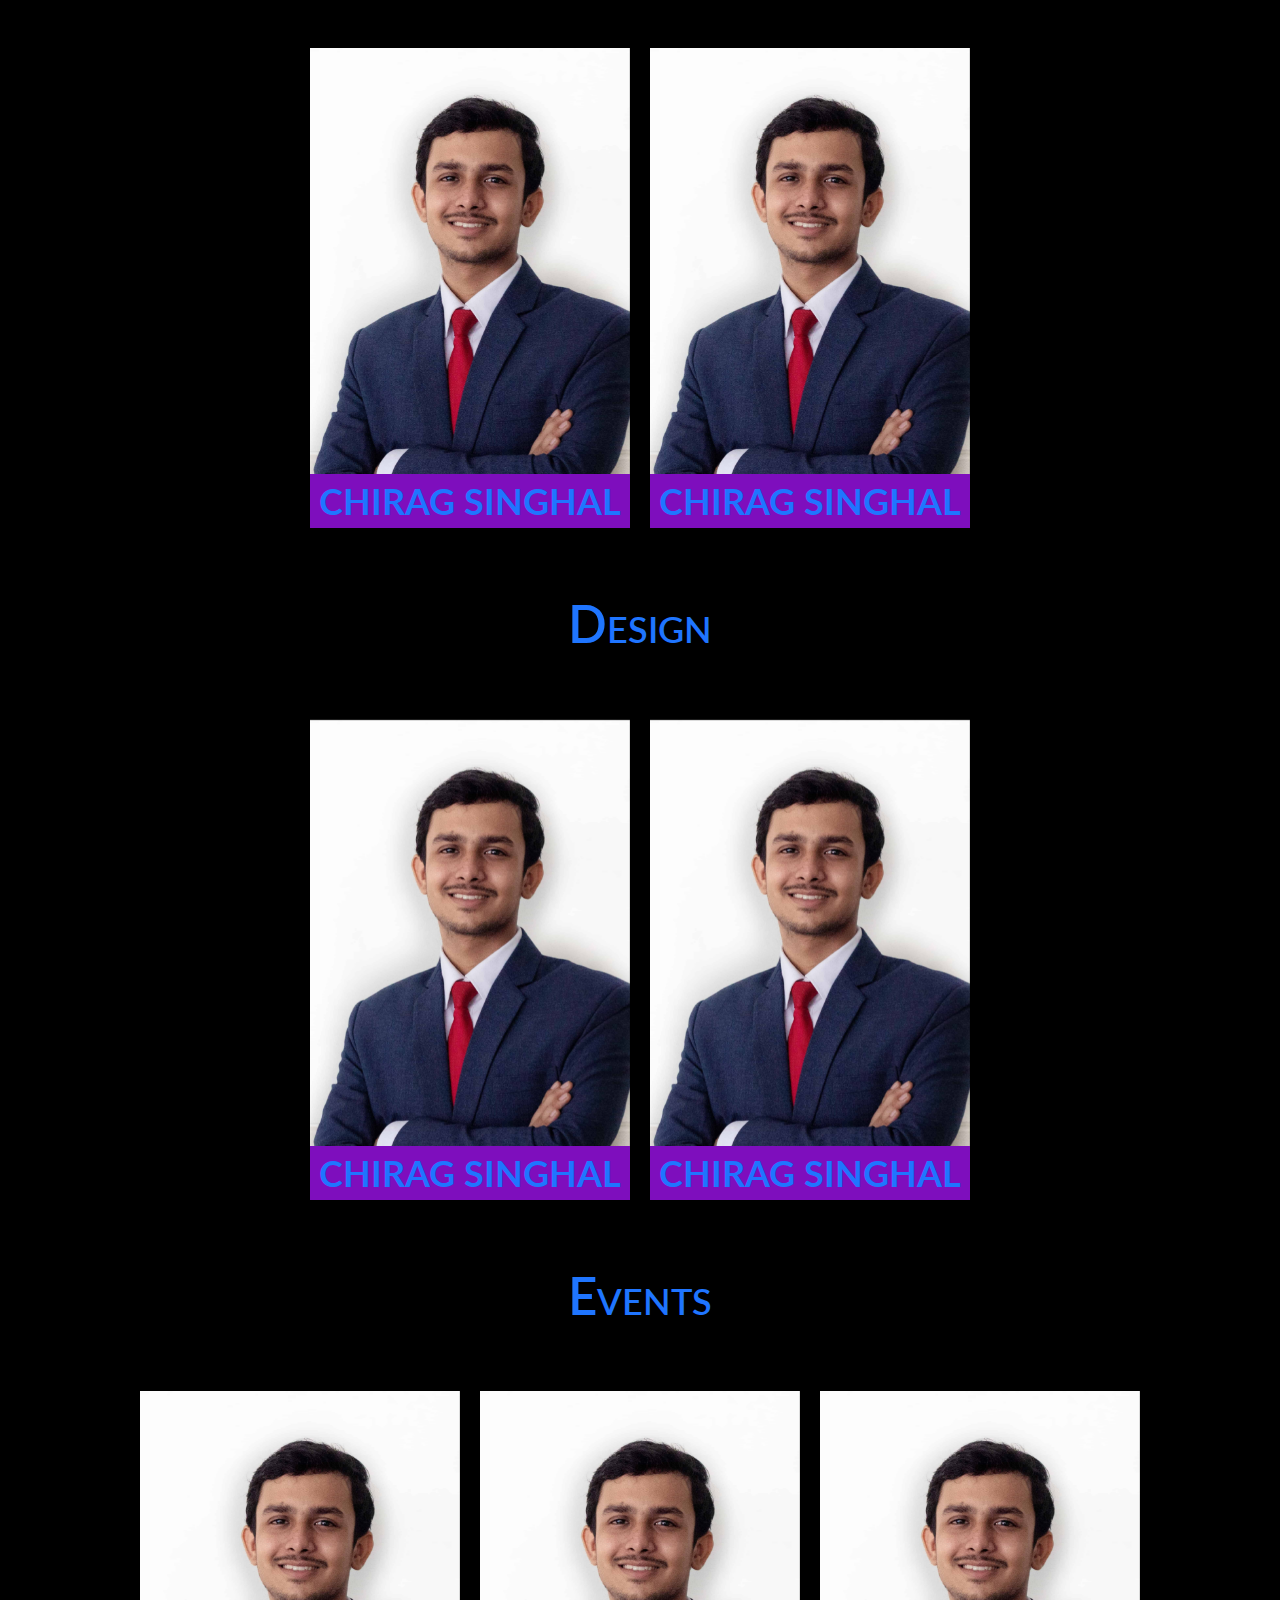
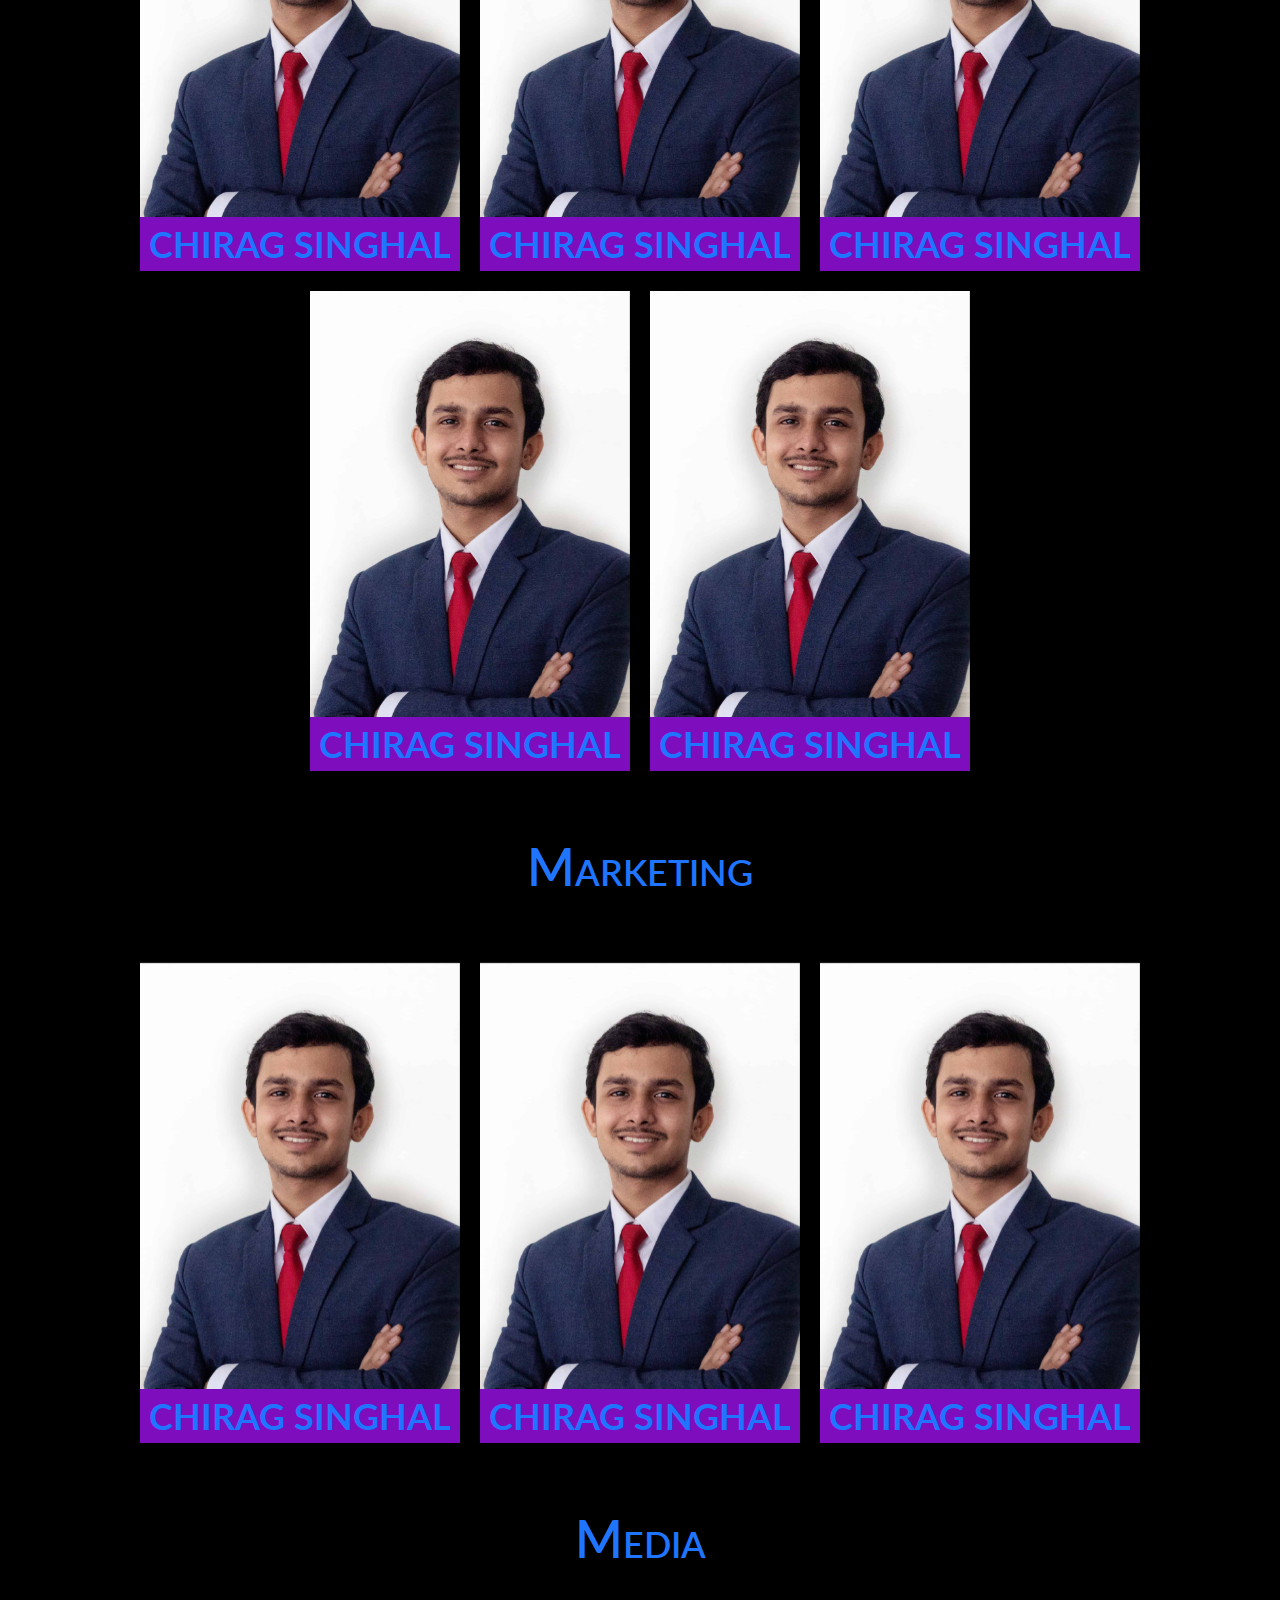
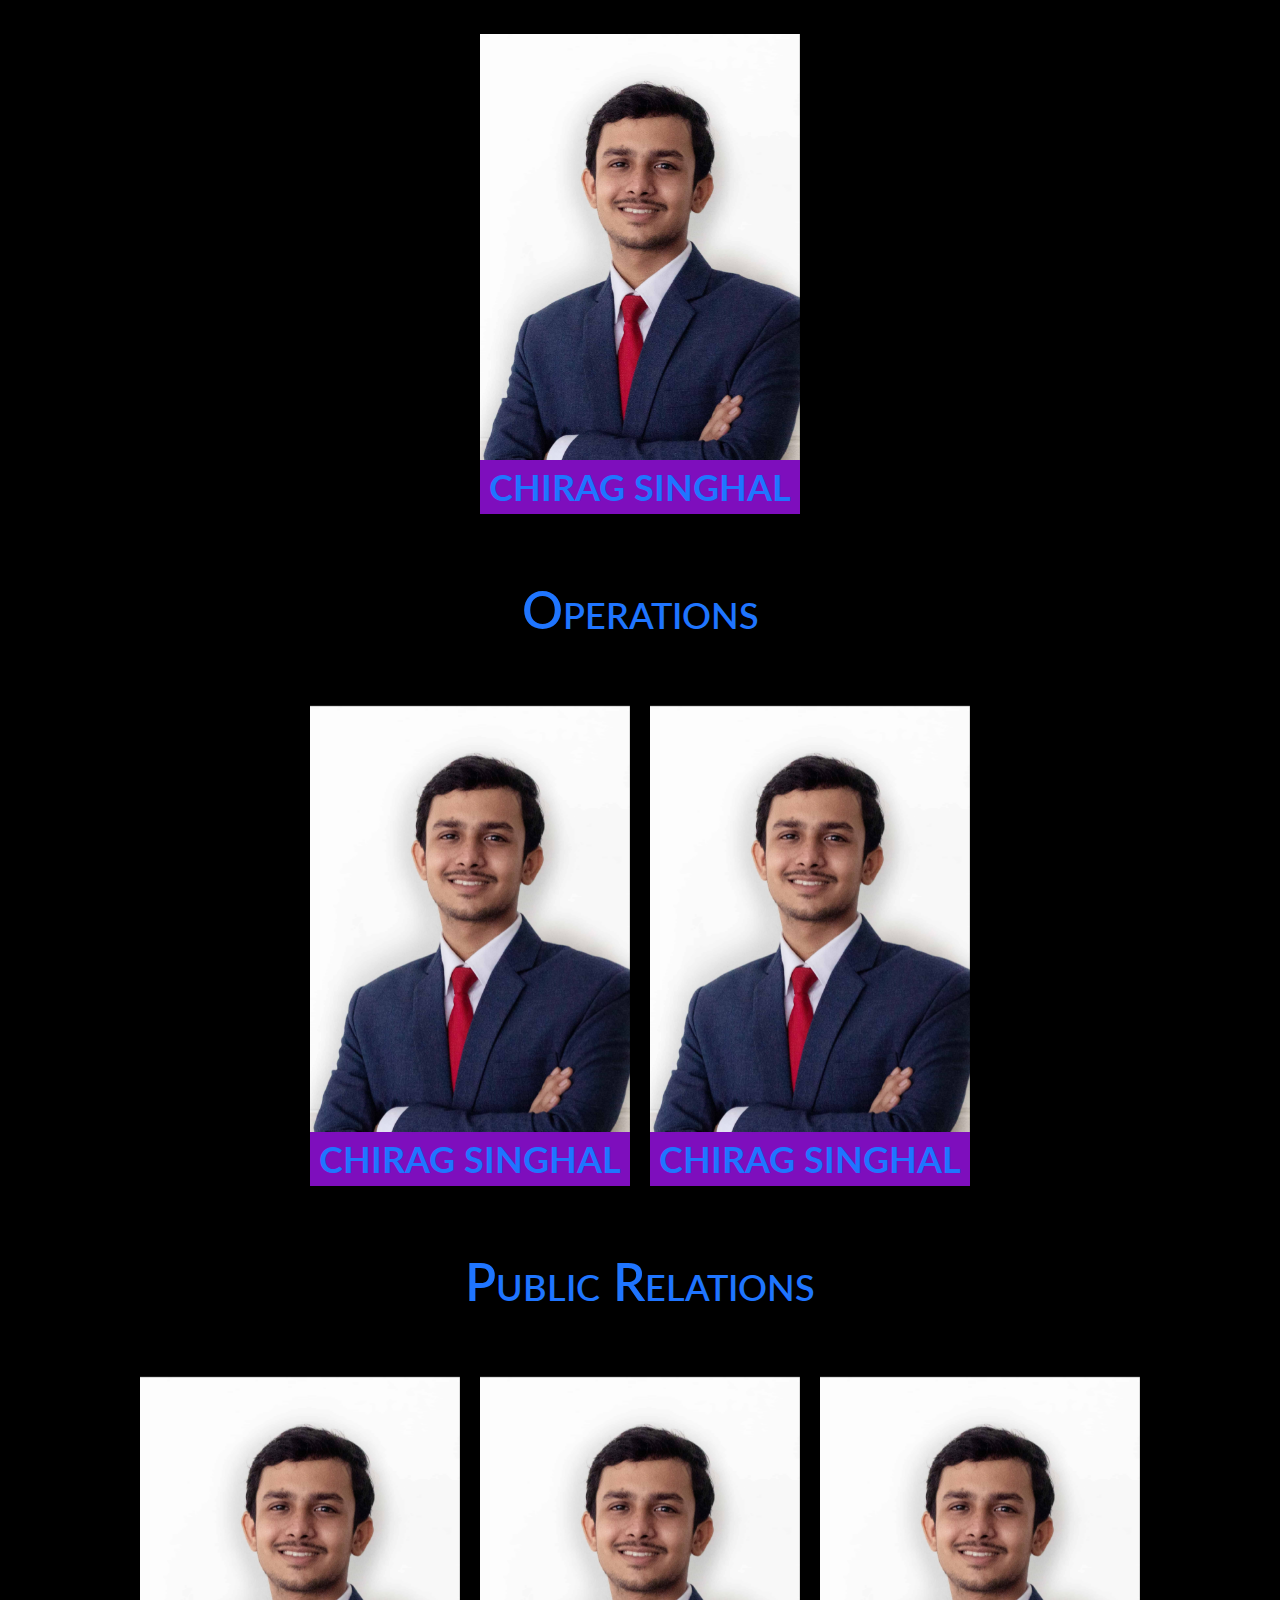
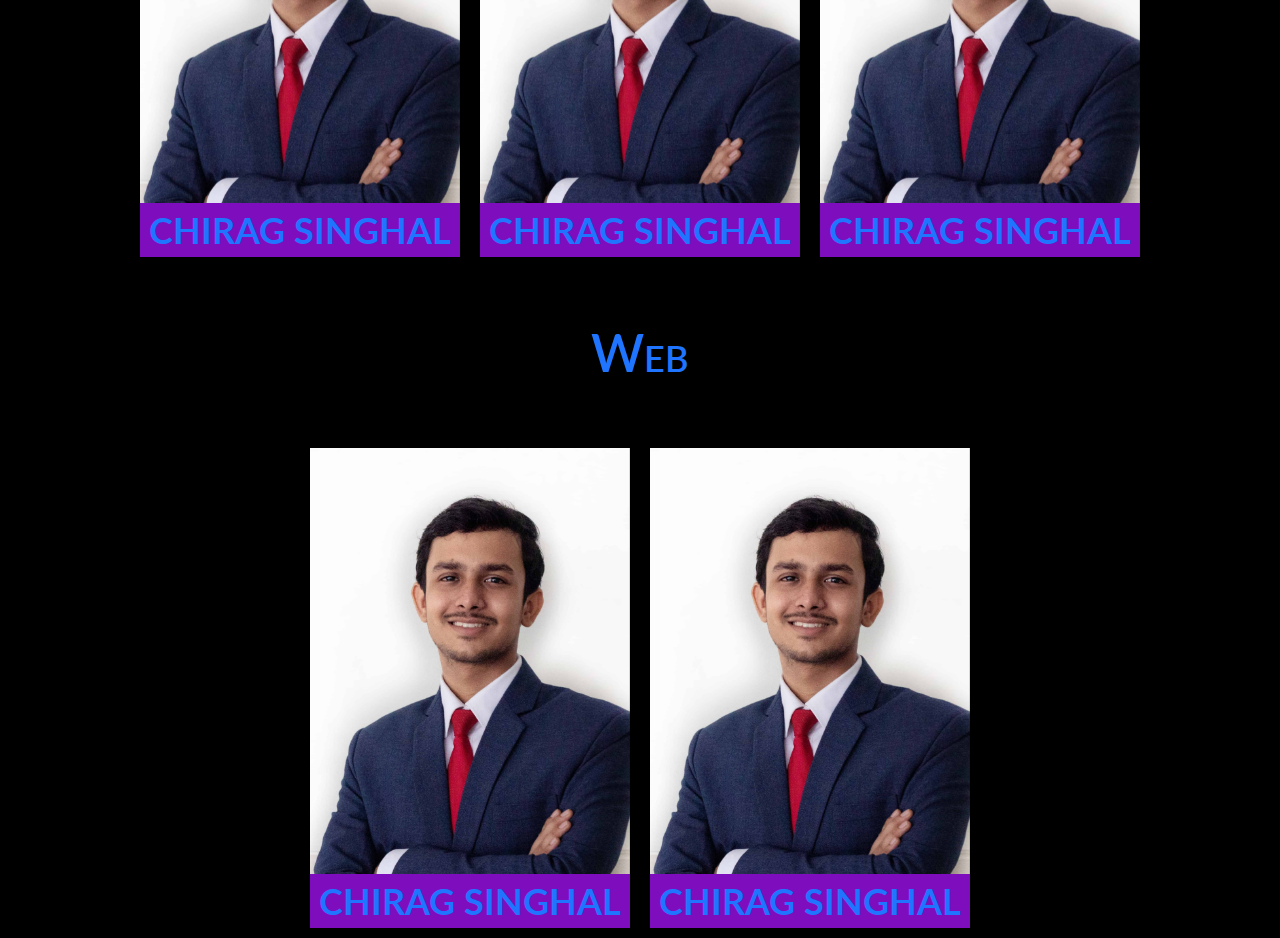
<file: teams/index.html>
<html lang="en">

<head>
    <meta charset="UTF-8">
    <meta name="viewport" content="width=device-width, initial-scale=1.0">
    <title>ECell | Teams</title>
    <link rel="stylesheet" href="https://maxcdn.bootstrapcdn.com/bootstrap/4.0.0/css/bootstrap.min.css"
        integrity="sha384-Gn5384xqQ1aoWXA+058RXPxPg6fy4IWvTNh0E263XmFcJlSAwiGgFAW/dAiS6JXm" crossorigin="anonymous">
    <link rel="stylesheet" href="https://stackpath.bootstrapcdn.com/font-awesome/4.7.0/css/font-awesome.min.css"
        integrity="sha384-wvfXpqpZZVQGK6TAh5PVlGOfQNHSoD2xbE+QkPxCAFlNEevoEH3Sl0sibVcOQVnN" crossorigin="anonymous">
    <link rel="stylesheet" href="./style-1.css">
</head>

<body>
    <!-- <div id="splash">
        <table>
            <tr>
                <td>
                    Scroll to surf between the sections/tabs.
                </td>
            </tr>
        </table>
    </div> -->

    <nav class="navbar navbar-expand-lg navbar-light bg-light sticky-top"
        style="background: linear-gradient(45deg, #7e0ebd, #1f75ff);">
        <img id="ecell-logo" src="./images/ecell_logo.png" alt="logo">
        <button class="navbar-toggler" type="button" data-toggle="collapse" data-target="#navbarSupportedContent"
            aria-controls="navbarSupportedContent" aria-expanded="false" aria-label="Toggle navigation">
            <span class="navbar-toggler-icon"></span>
        </button>

        <div class="collapse navbar-collapse align-items-center" id="navbarSupportedContent">
            <!-- <ul class="navbar-nav">
            <li class="nav-item">
              <a class="nav-link" href="#section1">Faculty In-Charge</a>
            </li>
            <li class="nav-item">
                <a class="nav-link" href="#section2">Overall Coordinators</a>
            </li>
            <li class="nav-item">
                <a class="nav-link" href="#section2">Corporate Relations</a>
            </li>
            <li class="nav-item">
                <a class="nav-link" href="#section2">Design</a>
            </li>
            <li class="nav-item">
                <a class="nav-link" href="#section2">Events</a>
            </li>
            <li class="nav-item">
                <a class="nav-link" href="#section2">Marketing</a>
            </li>
            <li class="nav-item">
                <a class="nav-link" href="#section2">Media</a>
            </li>
            <li class="nav-item">
                <a class="nav-link" href="#section2">Operations</a>
            </li>
            <li class="nav-item">
                <a class="nav-link" href="#section2">Public Relations</a>
            </li>
            <li class="nav-item">
                <a class="nav-link" href="#section2">Web</a>
            </li>
        </ul> -->
            <button type="button" id="nav-button" class="ml-auto"><i class="fa fa-bars" aria-hidden="true"></i></button>
        </div>
    </nav>
    <div id="main-menu">
        <table>
            <tr>
                <td>
                    <ul>
                        <li><a href="../home/">Home</a></li>
                        <li><a href="">About</a></li>
                        <li><a href="">Initiatives</a></li>
                        <li><a href="../wwd/">What We Do</a></li>
                        <li><a href="">Archives</a></li>
                        <li><a href="../associates/">Partners</a></li>
                        <li><a href="../gallery/">Gallery</a></li>
                        <li><a href="">Contact</a></li>
                    </ul>
                </td>
            </tr>
        </table>
        <button type="button" id="nav-button-exit"><i class="fa fa-times" aria-hidden="true"></i></button>
    </div>

    <!-- <header>
        <img id="ecell-logo" src="./images/ecell_logo.png" alt="logo">
        <table>
            <tr>
                <td><a href="" class="navlink" id="navlink1">Faculty Advisor</a></td>
                <td><a href="" class="navlink" id="navlink2">Overall Coordinators</a></td>
                <td><a href="" class="navlink" id="navlink3">Corporate Relation</a></td>
                <td><a href="" class="navlink" id="navlink4">Events</a></td>
                <td><a href="" class="navlink" id="navlink4">Design</a></td>
                <td><a href="" class="navlink" id="navlink4">Marketing</a></td>
                <td><a href="" class="navlink" id="navlink4">Media</a></td>
                <td><a href="" class="navlink" id="navlink4">Operations</a></td>
                <td><a href="" class="navlink" id="navlink4">Public Relations</a></td>
                <td><a href="" class="navlink" id="navlink4">Web</a></td>
                <span id="underline">_____________________</span>
            </tr>
        </table>
        <table>
            <tr>
                <td>
                    <button type="button" id="nav-button"><i class="fa fa-bars" aria-hidden="true"></i></button>
                </td>
            </tr>
        </table>
    </header>
    <div id="main-menu">
        <table>
            <tr>
                <td>
                    <ul>
                        <li><a href="">Home</a></li>
                        <li><a href="">About</a></li>
                        <li><a href="">Initiatives</a></li>
                        <li><a href="">What We Do</a></li>
                        <li><a href="">Archives</a></li>
                        <li><a href="">Partners</a></li>
                        <li><a href="">Team</a></li>
                        <li><a href="">Contact</a></li>
                    </ul>
                </td>
            </tr>
        </table>
        <button type="button" id="nav-button-exit"><i class="fa fa-times" aria-hidden="true"></i></button>
    </div> -->

    <div class="col-12 past-team">
        <a href="">
            Past Organising Teams
        </a>
    </div>

    <section id="section1">
        <div class="row team-info">
            <div class="col-12">
                <h1 class="team-name">Faculty In-Charge</h1>
            </div>
            <div class="col-12">
                <div class="row justify-content-center">
                    <div class="col-12 col-lg-3 person-info">
                        <div class="card-info">
                            <div id="img1" class="row inner column align-items-end">
                                <div class="col-12 text">Chirag Singhal</div>
                                <!-- <div class="underline"></div> -->
                                <!-- <div class="subtitle">Lorem ipsum dolor sit amet</div> -->
                                <div class="backface row">
                                    <div class="contacts">
                                        <a href="mailto:CHIRAG@ECELL.in">
                                            <i class="fa fa-envelope" aria-hidden="true"></i>
                                        </a>
                                        <a href="mailto:CHIRAG@ECELL.in">
                                            <i class="fa fa-facebook-square" aria-hidden="true"></i>
                                        </a>
                                        <a href="mailto:CHIRAG@ECELL.in">
                                            <i class="fa fa-linkedin-square" aria-hidden="true"></i>
                                        </a>
                                        <a href="mailto:CHIRAG@ECELL.in">
                                            <i class="fa fa-instagram" aria-hidden="true"></i>
                                        </a>
                                    </div>
                                </div>
                            </div>
                        </div>
                    </div>
                </div>
            </div>
        </div>
    </section>

    <section id="section2">
        <div class="row team-info">
            <div class="col-12">
                <h1 class="team-name">Overall Coordinators</h1>
            </div>
            <div class="col-12">
                <div class="row justify-content-center">
                    <div class="col-12 col-lg-3 person-info">
                        <div class="card-info">
                            <div id="img1" class="row inner column align-items-end">
                                <div class="col-12 text">Chirag Singhal</div>
                                <!-- <div class="underline"></div> -->
                                <!-- <div class="subtitle">Lorem ipsum dolor sit amet</div> -->
                                <div class="backface row">
                                    <div class="contacts">
                                        <a href="mailto:CHIRAG@ECELL.in">
                                            <i class="fa fa-envelope" aria-hidden="true"></i>
                                        </a>
                                        <a href="mailto:CHIRAG@ECELL.in">
                                            <i class="fa fa-facebook-square" aria-hidden="true"></i>
                                        </a>
                                        <a href="mailto:CHIRAG@ECELL.in">
                                            <i class="fa fa-linkedin-square" aria-hidden="true"></i>
                                        </a>
                                        <a href="mailto:CHIRAG@ECELL.in">
                                            <i class="fa fa-instagram" aria-hidden="true"></i>
                                        </a>
                                    </div>
                                </div>
                            </div>
                        </div>
                    </div>
                    <div class="col-12 col-lg-3 person-info">
                        <div class="card-info">
                            <div id="img1" class="row inner column align-items-end">
                                <div class="col-12 text">Chirag Singhal</div>
                                <!-- <div class="underline"></div> -->
                                <!-- <div class="subtitle">Lorem ipsum dolor sit amet</div> -->
                                <div class="backface row">
                                    <div class="contacts">
                                        <a href="mailto:CHIRAG@ECELL.in">
                                            <i class="fa fa-envelope" aria-hidden="true"></i>
                                        </a>
                                        <a href="mailto:CHIRAG@ECELL.in">
                                            <i class="fa fa-facebook-square" aria-hidden="true"></i>
                                        </a>
                                        <a href="mailto:CHIRAG@ECELL.in">
                                            <i class="fa fa-linkedin-square" aria-hidden="true"></i>
                                        </a>
                                        <a href="mailto:CHIRAG@ECELL.in">
                                            <i class="fa fa-instagram" aria-hidden="true"></i>
                                        </a>
                                    </div>
                                </div>
                            </div>
                        </div>
                    </div>
                </div>
            </div>
        </div>
    </section>

    <section id="section3">
        <div class="row team-info">
            <div class="col-12">
                <h1 class="team-name">Corporate Relations</h1>
            </div>
            <div class="col-12">
                <div class="row justify-content-center">
                    <div class="col-12 col-lg-3 person-info">
                        <div class="card-info">
                            <div id="img1" class="row inner column align-items-end">
                                <div class="col-12 text">Chirag Singhal</div>
                                <!-- <div class="underline"></div> -->
                                <!-- <div class="subtitle">Lorem ipsum dolor sit amet</div> -->
                                <div class="backface row">
                                    <div class="contacts">
                                        <a href="mailto:CHIRAG@ECELL.in">
                                            <i class="fa fa-envelope" aria-hidden="true"></i>
                                        </a>
                                        <a href="mailto:CHIRAG@ECELL.in">
                                            <i class="fa fa-facebook-square" aria-hidden="true"></i>
                                        </a>
                                        <a href="mailto:CHIRAG@ECELL.in">
                                            <i class="fa fa-linkedin-square" aria-hidden="true"></i>
                                        </a>
                                        <a href="mailto:CHIRAG@ECELL.in">
                                            <i class="fa fa-instagram" aria-hidden="true"></i>
                                        </a>
                                    </div>
                                </div>
                            </div>
                        </div>
                    </div>
                    <div class="col-12 col-lg-3 person-info">
                        <div class="card-info">
                            <div id="img1" class="row inner column align-items-end">
                                <div class="col-12 text">Chirag Singhal</div>
                                <!-- <div class="underline"></div> -->
                                <!-- <div class="subtitle">Lorem ipsum dolor sit amet</div> -->
                                <div class="backface row">
                                    <div class="contacts">
                                        <a href="mailto:CHIRAG@ECELL.in">
                                            <i class="fa fa-envelope" aria-hidden="true"></i>
                                        </a>
                                        <a href="mailto:CHIRAG@ECELL.in">
                                            <i class="fa fa-facebook-square" aria-hidden="true"></i>
                                        </a>
                                        <a href="mailto:CHIRAG@ECELL.in">
                                            <i class="fa fa-linkedin-square" aria-hidden="true"></i>
                                        </a>
                                        <a href="mailto:CHIRAG@ECELL.in">
                                            <i class="fa fa-instagram" aria-hidden="true"></i>
                                        </a>
                                    </div>
                                </div>
                            </div>
                        </div>
                    </div>
                </div>
            </div>
        </div>
    </section>

    <section id="section4">
        <div class="row team-info">
            <div class="col-12">
                <h1 class="team-name">Design</h1>
            </div>
            <div class="col-12">
                <div class="row justify-content-center">
                    <div class="col-12 col-lg-3 person-info">
                        <div class="card-info">
                            <div id="img1" class="row inner column align-items-end">
                                <div class="col-12 text">Chirag Singhal</div>
                                <!-- <div class="underline"></div> -->
                                <!-- <div class="subtitle">Lorem ipsum dolor sit amet</div> -->
                                <div class="backface row">
                                    <div class="contacts">
                                        <a href="mailto:CHIRAG@ECELL.in">
                                            <i class="fa fa-envelope" aria-hidden="true"></i>
                                        </a>
                                        <a href="mailto:CHIRAG@ECELL.in">
                                            <i class="fa fa-facebook-square" aria-hidden="true"></i>
                                        </a>
                                        <a href="mailto:CHIRAG@ECELL.in">
                                            <i class="fa fa-linkedin-square" aria-hidden="true"></i>
                                        </a>
                                        <a href="mailto:CHIRAG@ECELL.in">
                                            <i class="fa fa-instagram" aria-hidden="true"></i>
                                        </a>
                                    </div>
                                </div>
                            </div>
                        </div>
                    </div>
                    <div class="col-12 col-lg-3 person-info">
                        <div class="card-info">
                            <div id="img1" class="row inner column align-items-end">
                                <div class="col-12 text">Chirag Singhal</div>
                                <!-- <div class="underline"></div> -->
                                <!-- <div class="subtitle">Lorem ipsum dolor sit amet</div> -->
                                <div class="backface row">
                                    <div class="contacts">
                                        <a href="mailto:CHIRAG@ECELL.in">
                                            <i class="fa fa-envelope" aria-hidden="true"></i>
                                        </a>
                                        <a href="mailto:CHIRAG@ECELL.in">
                                            <i class="fa fa-facebook-square" aria-hidden="true"></i>
                                        </a>
                                        <a href="mailto:CHIRAG@ECELL.in">
                                            <i class="fa fa-linkedin-square" aria-hidden="true"></i>
                                        </a>
                                        <a href="mailto:CHIRAG@ECELL.in">
                                            <i class="fa fa-instagram" aria-hidden="true"></i>
                                        </a>
                                    </div>
                                </div>
                            </div>
                        </div>
                    </div>
                </div>
            </div>
        </div>
    </section>

    <section id="section5">
        <div class="row team-info">
            <div class="col-12">
                <h1 class="team-name">Events</h1>
            </div>
            <div class="col-12">
                <div class="row justify-content-center">
                    <div class="col-12 col-lg-3 person-info">
                        <div class="card-info">
                            <div id="img1" class="row inner column align-items-end">
                                <div class="col-12 text">Chirag Singhal</div>
                                <!-- <div class="underline"></div> -->
                                <!-- <div class="subtitle">Lorem ipsum dolor sit amet</div> -->
                                <div class="backface row">
                                    <div class="contacts">
                                        <a href="mailto:CHIRAG@ECELL.in">
                                            <i class="fa fa-envelope" aria-hidden="true"></i>
                                        </a>
                                        <a href="mailto:CHIRAG@ECELL.in">
                                            <i class="fa fa-facebook-square" aria-hidden="true"></i>
                                        </a>
                                        <a href="mailto:CHIRAG@ECELL.in">
                                            <i class="fa fa-linkedin-square" aria-hidden="true"></i>
                                        </a>
                                        <a href="mailto:CHIRAG@ECELL.in">
                                            <i class="fa fa-instagram" aria-hidden="true"></i>
                                        </a>
                                    </div>
                                </div>
                            </div>
                        </div>
                    </div>
                    <div class="col-12 col-lg-3 person-info">
                        <div class="card-info">
                            <div id="img1" class="row inner column align-items-end">
                                <div class="col-12 text">Chirag Singhal</div>
                                <!-- <div class="underline"></div> -->
                                <!-- <div class="subtitle">Lorem ipsum dolor sit amet</div> -->
                                <div class="backface row">
                                    <div class="contacts">
                                        <a href="mailto:CHIRAG@ECELL.in">
                                            <i class="fa fa-envelope" aria-hidden="true"></i>
                                        </a>
                                        <a href="mailto:CHIRAG@ECELL.in">
                                            <i class="fa fa-facebook-square" aria-hidden="true"></i>
                                        </a>
                                        <a href="mailto:CHIRAG@ECELL.in">
                                            <i class="fa fa-linkedin-square" aria-hidden="true"></i>
                                        </a>
                                        <a href="mailto:CHIRAG@ECELL.in">
                                            <i class="fa fa-instagram" aria-hidden="true"></i>
                                        </a>
                                    </div>
                                </div>
                            </div>
                        </div>
                    </div>
                    <div class="col-12 col-lg-3 person-info">
                        <div class="card-info">
                            <div id="img1" class="row inner column align-items-end">
                                <div class="col-12 text">Chirag Singhal</div>
                                <!-- <div class="underline"></div> -->
                                <!-- <div class="subtitle">Lorem ipsum dolor sit amet</div> -->
                                <div class="backface row">
                                    <div class="contacts">
                                        <a href="mailto:CHIRAG@ECELL.in">
                                            <i class="fa fa-envelope" aria-hidden="true"></i>
                                        </a>
                                        <a href="mailto:CHIRAG@ECELL.in">
                                            <i class="fa fa-facebook-square" aria-hidden="true"></i>
                                        </a>
                                        <a href="mailto:CHIRAG@ECELL.in">
                                            <i class="fa fa-linkedin-square" aria-hidden="true"></i>
                                        </a>
                                        <a href="mailto:CHIRAG@ECELL.in">
                                            <i class="fa fa-instagram" aria-hidden="true"></i>
                                        </a>
                                    </div>
                                </div>
                            </div>
                        </div>
                    </div>
                    <div class="col-12 col-lg-3 person-info">
                        <div class="card-info">
                            <div id="img1" class="row inner column align-items-end">
                                <div class="col-12 text">Chirag Singhal</div>
                                <!-- <div class="underline"></div> -->
                                <!-- <div class="subtitle">Lorem ipsum dolor sit amet</div> -->
                                <div class="backface row">
                                    <div class="contacts">
                                        <a href="mailto:CHIRAG@ECELL.in">
                                            <i class="fa fa-envelope" aria-hidden="true"></i>
                                        </a>
                                        <a href="mailto:CHIRAG@ECELL.in">
                                            <i class="fa fa-facebook-square" aria-hidden="true"></i>
                                        </a>
                                        <a href="mailto:CHIRAG@ECELL.in">
                                            <i class="fa fa-linkedin-square" aria-hidden="true"></i>
                                        </a>
                                        <a href="mailto:CHIRAG@ECELL.in">
                                            <i class="fa fa-instagram" aria-hidden="true"></i>
                                        </a>
                                    </div>
                                </div>
                            </div>
                        </div>
                    </div>
                    <div class="col-12 col-lg-3 person-info">
                        <div class="card-info">
                            <div id="img1" class="row inner column align-items-end">
                                <div class="col-12 text">Chirag Singhal</div>
                                <!-- <div class="underline"></div> -->
                                <!-- <div class="subtitle">Lorem ipsum dolor sit amet</div> -->
                                <div class="backface row">
                                    <div class="contacts">
                                        <a href="mailto:CHIRAG@ECELL.in">
                                            <i class="fa fa-envelope" aria-hidden="true"></i>
                                        </a>
                                        <a href="mailto:CHIRAG@ECELL.in">
                                            <i class="fa fa-facebook-square" aria-hidden="true"></i>
                                        </a>
                                        <a href="mailto:CHIRAG@ECELL.in">
                                            <i class="fa fa-linkedin-square" aria-hidden="true"></i>
                                        </a>
                                        <a href="mailto:CHIRAG@ECELL.in">
                                            <i class="fa fa-instagram" aria-hidden="true"></i>
                                        </a>
                                    </div>
                                </div>
                            </div>
                        </div>
                    </div>
                </div>
            </div>
        </div>
    </section>

    <section id="section6">
        <div class="row team-info">
            <div class="col-12">
                <h1 class="team-name">Marketing</h1>
            </div>
            <div class="col-12">
                <div class="row justify-content-center">
                    <div class="col-12 col-lg-3 person-info">
                        <div class="card-info">
                            <div id="img1" class="row inner column align-items-end">
                                <div class="col-12 text">Chirag Singhal</div>
                                <!-- <div class="underline"></div> -->
                                <!-- <div class="subtitle">Lorem ipsum dolor sit amet</div> -->
                                <div class="backface row">
                                    <div class="contacts">
                                        <a href="mailto:CHIRAG@ECELL.in">
                                            <i class="fa fa-envelope" aria-hidden="true"></i>
                                        </a>
                                        <a href="mailto:CHIRAG@ECELL.in">
                                            <i class="fa fa-facebook-square" aria-hidden="true"></i>
                                        </a>
                                        <a href="mailto:CHIRAG@ECELL.in">
                                            <i class="fa fa-linkedin-square" aria-hidden="true"></i>
                                        </a>
                                        <a href="mailto:CHIRAG@ECELL.in">
                                            <i class="fa fa-instagram" aria-hidden="true"></i>
                                        </a>
                                    </div>
                                </div>
                            </div>
                        </div>
                    </div>
                    <div class="col-12 col-lg-3 person-info">
                        <div class="card-info">
                            <div id="img1" class="row inner column align-items-end">
                                <div class="col-12 text">Chirag Singhal</div>
                                <!-- <div class="underline"></div> -->
                                <!-- <div class="subtitle">Lorem ipsum dolor sit amet</div> -->
                                <div class="backface row">
                                    <div class="contacts">
                                        <a href="mailto:CHIRAG@ECELL.in">
                                            <i class="fa fa-envelope" aria-hidden="true"></i>
                                        </a>
                                        <a href="mailto:CHIRAG@ECELL.in">
                                            <i class="fa fa-facebook-square" aria-hidden="true"></i>
                                        </a>
                                        <a href="mailto:CHIRAG@ECELL.in">
                                            <i class="fa fa-linkedin-square" aria-hidden="true"></i>
                                        </a>
                                        <a href="mailto:CHIRAG@ECELL.in">
                                            <i class="fa fa-instagram" aria-hidden="true"></i>
                                        </a>
                                    </div>
                                </div>
                            </div>
                        </div>
                    </div>
                    <div class="col-12 col-lg-3 person-info">
                        <div class="card-info">
                            <div id="img1" class="row inner column align-items-end">
                                <div class="col-12 text">Chirag Singhal</div>
                                <!-- <div class="underline"></div> -->
                                <!-- <div class="subtitle">Lorem ipsum dolor sit amet</div> -->
                                <div class="backface row">
                                    <div class="contacts">
                                        <a href="mailto:CHIRAG@ECELL.in">
                                            <i class="fa fa-envelope" aria-hidden="true"></i>
                                        </a>
                                        <a href="mailto:CHIRAG@ECELL.in">
                                            <i class="fa fa-facebook-square" aria-hidden="true"></i>
                                        </a>
                                        <a href="mailto:CHIRAG@ECELL.in">
                                            <i class="fa fa-linkedin-square" aria-hidden="true"></i>
                                        </a>
                                        <a href="mailto:CHIRAG@ECELL.in">
                                            <i class="fa fa-instagram" aria-hidden="true"></i>
                                        </a>
                                    </div>
                                </div>
                            </div>
                        </div>
                    </div>
                </div>
            </div>
        </div>
    </section>

    <section id="section7">
        <div class="row team-info">
            <div class="col-12">
                <h1 class="team-name">Media</h1>
            </div>
            <div class="col-12">
                <div class="row justify-content-center">
                    <div class="col-12 col-lg-3 person-info">
                        <div class="card-info">
                            <div id="img1" class="row inner column align-items-end">
                                <div class="col-12 text">Chirag Singhal</div>
                                <!-- <div class="underline"></div> -->
                                <!-- <div class="subtitle">Lorem ipsum dolor sit amet</div> -->
                                <div class="backface row">
                                    <div class="contacts">
                                        <a href="mailto:CHIRAG@ECELL.in">
                                            <i class="fa fa-envelope" aria-hidden="true"></i>
                                        </a>
                                        <a href="mailto:CHIRAG@ECELL.in">
                                            <i class="fa fa-facebook-square" aria-hidden="true"></i>
                                        </a>
                                        <a href="mailto:CHIRAG@ECELL.in">
                                            <i class="fa fa-linkedin-square" aria-hidden="true"></i>
                                        </a>
                                        <a href="mailto:CHIRAG@ECELL.in">
                                            <i class="fa fa-instagram" aria-hidden="true"></i>
                                        </a>
                                    </div>
                                </div>
                            </div>
                        </div>
                    </div>
                </div>
            </div>
        </div>
    </section>

    <section id="section8">
        <div class="row team-info">
            <div class="col-12">
                <h1 class="team-name">Operations</h1>
            </div>
            <div class="col-12">
                <div class="row justify-content-center">
                    <div class="col-12 col-lg-3 person-info">
                        <div class="card-info">
                            <div id="img1" class="row inner column align-items-end">
                                <div class="col-12 text">Chirag Singhal</div>
                                <!-- <div class="underline"></div> -->
                                <!-- <div class="subtitle">Lorem ipsum dolor sit amet</div> -->
                                <div class="backface row">
                                    <div class="contacts">
                                        <a href="mailto:CHIRAG@ECELL.in">
                                            <i class="fa fa-envelope" aria-hidden="true"></i>
                                        </a>
                                        <a href="mailto:CHIRAG@ECELL.in">
                                            <i class="fa fa-facebook-square" aria-hidden="true"></i>
                                        </a>
                                        <a href="mailto:CHIRAG@ECELL.in">
                                            <i class="fa fa-linkedin-square" aria-hidden="true"></i>
                                        </a>
                                        <a href="mailto:CHIRAG@ECELL.in">
                                            <i class="fa fa-instagram" aria-hidden="true"></i>
                                        </a>
                                    </div>
                                </div>
                            </div>
                        </div>
                    </div>
                    <div class="col-12 col-lg-3 person-info">
                        <div class="card-info">
                            <div id="img1" class="row inner column align-items-end">
                                <div class="col-12 text">Chirag Singhal</div>
                                <!-- <div class="underline"></div> -->
                                <!-- <div class="subtitle">Lorem ipsum dolor sit amet</div> -->
                                <div class="backface row">
                                    <div class="contacts">
                                        <a href="mailto:CHIRAG@ECELL.in">
                                            <i class="fa fa-envelope" aria-hidden="true"></i>
                                        </a>
                                        <a href="mailto:CHIRAG@ECELL.in">
                                            <i class="fa fa-facebook-square" aria-hidden="true"></i>
                                        </a>
                                        <a href="mailto:CHIRAG@ECELL.in">
                                            <i class="fa fa-linkedin-square" aria-hidden="true"></i>
                                        </a>
                                        <a href="mailto:CHIRAG@ECELL.in">
                                            <i class="fa fa-instagram" aria-hidden="true"></i>
                                        </a>
                                    </div>
                                </div>
                            </div>
                        </div>
                    </div>
                </div>
            </div>
        </div>
    </section>

    <section id="section9">
        <div class="row team-info">
            <div class="col-12">
                <h1 class="team-name">Public Relations</h1>
            </div>
            <div class="col-12">
                <div class="row justify-content-center">
                    <div class="col-12 col-lg-3 person-info">
                        <div class="card-info">
                            <div id="img1" class="row inner column align-items-end">
                                <div class="col-12 text">Chirag Singhal</div>
                                <!-- <div class="underline"></div> -->
                                <!-- <div class="subtitle">Lorem ipsum dolor sit amet</div> -->
                                <div class="backface row">
                                    <div class="contacts">
                                        <a href="mailto:CHIRAG@ECELL.in">
                                            <i class="fa fa-envelope" aria-hidden="true"></i>
                                        </a>
                                        <a href="mailto:CHIRAG@ECELL.in">
                                            <i class="fa fa-facebook-square" aria-hidden="true"></i>
                                        </a>
                                        <a href="mailto:CHIRAG@ECELL.in">
                                            <i class="fa fa-linkedin-square" aria-hidden="true"></i>
                                        </a>
                                        <a href="mailto:CHIRAG@ECELL.in">
                                            <i class="fa fa-instagram" aria-hidden="true"></i>
                                        </a>
                                    </div>
                                </div>
                            </div>
                        </div>
                    </div>
                    <div class="col-12 col-lg-3 person-info">
                        <div class="card-info">
                            <div id="img1" class="row inner column align-items-end">
                                <div class="col-12 text">Chirag Singhal</div>
                                <!-- <div class="underline"></div> -->
                                <!-- <div class="subtitle">Lorem ipsum dolor sit amet</div> -->
                                <div class="backface row">
                                    <div class="contacts">
                                        <a href="mailto:CHIRAG@ECELL.in">
                                            <i class="fa fa-envelope" aria-hidden="true"></i>
                                        </a>
                                        <a href="mailto:CHIRAG@ECELL.in">
                                            <i class="fa fa-facebook-square" aria-hidden="true"></i>
                                        </a>
                                        <a href="mailto:CHIRAG@ECELL.in">
                                            <i class="fa fa-linkedin-square" aria-hidden="true"></i>
                                        </a>
                                        <a href="mailto:CHIRAG@ECELL.in">
                                            <i class="fa fa-instagram" aria-hidden="true"></i>
                                        </a>
                                    </div>
                                </div>
                            </div>
                        </div>
                    </div>
                    <div class="col-12 col-lg-3 person-info">
                        <div class="card-info">
                            <div id="img1" class="row inner column align-items-end">
                                <div class="col-12 text">Chirag Singhal</div>
                                <!-- <div class="underline"></div> -->
                                <!-- <div class="subtitle">Lorem ipsum dolor sit amet</div> -->
                                <div class="backface row">
                                    <div class="contacts">
                                        <a href="mailto:CHIRAG@ECELL.in">
                                            <i class="fa fa-envelope" aria-hidden="true"></i>
                                        </a>
                                        <a href="mailto:CHIRAG@ECELL.in">
                                            <i class="fa fa-facebook-square" aria-hidden="true"></i>
                                        </a>
                                        <a href="mailto:CHIRAG@ECELL.in">
                                            <i class="fa fa-linkedin-square" aria-hidden="true"></i>
                                        </a>
                                        <a href="mailto:CHIRAG@ECELL.in">
                                            <i class="fa fa-instagram" aria-hidden="true"></i>
                                        </a>
                                    </div>
                                </div>
                            </div>
                        </div>
                    </div>
                </div>
            </div>
        </div>
    </section>

    <section id="section10">
        <div class="row team-info">
            <div class="col-12">
                <h1 class="team-name">Web</h1>
            </div>
            <div class="col-12">
                <div class="row justify-content-center">
                    <div class="col-12 col-lg-3 person-info">
                        <div class="card-info">
                            <div id="img1" class="row inner column align-items-end">
                                <div class="col-12 text">Chirag Singhal</div>
                                <!-- <div class="underline"></div> -->
                                <!-- <div class="subtitle">Lorem ipsum dolor sit amet</div> -->
                                <div class="backface row">
                                    <div class="contacts">
                                        <a href="mailto:CHIRAG@ECELL.in">
                                            <i class="fa fa-envelope" aria-hidden="true"></i>
                                        </a>
                                        <a href="mailto:CHIRAG@ECELL.in">
                                            <i class="fa fa-facebook-square" aria-hidden="true"></i>
                                        </a>
                                        <a href="mailto:CHIRAG@ECELL.in">
                                            <i class="fa fa-linkedin-square" aria-hidden="true"></i>
                                        </a>
                                        <a href="mailto:CHIRAG@ECELL.in">
                                            <i class="fa fa-instagram" aria-hidden="true"></i>
                                        </a>
                                    </div>
                                </div>
                            </div>
                        </div>
                    </div>
                    <div class="col-12 col-lg-3 person-info">
                        <div class="card-info">
                            <div id="img1" class="row inner column align-items-end">
                                <div class="col-12 text">Chirag Singhal</div>
                                <!-- <div class="underline"></div> -->
                                <!-- <div class="subtitle">Lorem ipsum dolor sit amet</div> -->
                                <div class="backface row">
                                    <div class="contacts">
                                        <a href="mailto:CHIRAG@ECELL.in">
                                            <i class="fa fa-envelope" aria-hidden="true"></i>
                                        </a>
                                        <a href="mailto:CHIRAG@ECELL.in">
                                            <i class="fa fa-facebook-square" aria-hidden="true"></i>
                                        </a>
                                        <a href="mailto:CHIRAG@ECELL.in">
                                            <i class="fa fa-linkedin-square" aria-hidden="true"></i>
                                        </a>
                                        <a href="mailto:CHIRAG@ECELL.in">
                                            <i class="fa fa-instagram" aria-hidden="true"></i>
                                        </a>
                                    </div>
                                </div>
                            </div>
                        </div>
                    </div>
                </div>
            </div>
        </div>
    </section>

    <script src="https://code.jquery.com/jquery-3.2.1.slim.min.js"
        integrity="sha384-KJ3o2DKtIkvYIK3UENzmM7KCkRr/rE9/Qpg6aAZGJwFDMVNA/GpGFF93hXpG5KkN" crossorigin="anonymous">
    </script>
    <script src="https://cdnjs.cloudflare.com/ajax/libs/popper.js/1.12.9/umd/popper.min.js"
        integrity="sha384-ApNbgh9B+Y1QKtv3Rn7W3mgPxhU9K/ScQsAP7hUibX39j7fakFPskvXusvfa0b4Q" crossorigin="anonymous">
    </script>
    <script src="https://maxcdn.bootstrapcdn.com/bootstrap/4.0.0/js/bootstrap.min.js"
        integrity="sha384-JZR6Spejh4U02d8jOt6vLEHfe/JQGiRRSQQxSfFWpi1MquVdAyjUar5+76PVCmYl" crossorigin="anonymous">
    </script>
    <script src="https://code.jquery.com/jquery-3.5.1.min.js"
        integrity="sha256-9/aliU8dGd2tb6OSsuzixeV4y/faTqgFtohetphbbj0=" crossorigin="anonymous"></script>
    <script src="./main-1.js"></script>
</body>

</html>
</file>
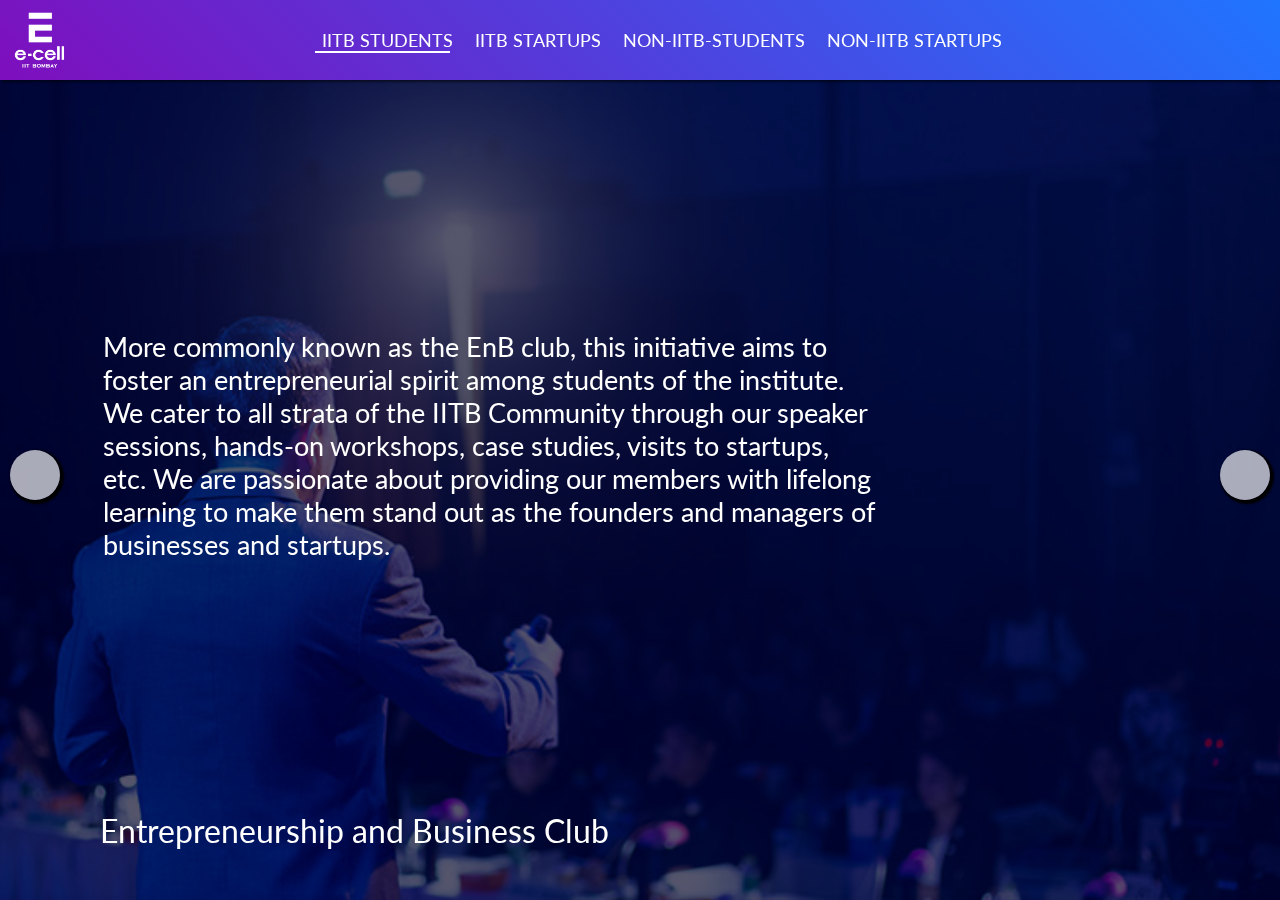
<file: wwd/index.html>
<!doctype html>
<html lang="en">

<head>
    <meta charset="UTF-8">
    <meta name="viewport"
        content="width=device-width, user-scalable=no, initial-scale=1.0, maximum-scale=1.0, minimum-scale=1.0">
    <meta http-equiv="X-UA-Compatible" content="ie=edge">
    <link rel="preload" href="images/speaker1.jpg" as="image">
    <link rel="preload" href="images/speaker2.jpg" as="image">
    <link rel="preload" href="images/speaker3.jpg" as="image">
    <link rel="preload" href="images/speaker4.jpg" as="image">
    <link rel="stylesheet" href="https://cdn.linearicons.com/free/1.0.0/icon-font.min.css">
    <link rel="stylesheet" href="css/style.css">
    <title>What We Do? | E-Cell IIT Bombay</title>
</head>

<body>

    <div id="splash">
        <table>
            <tr>
                <td>
                    Scroll to surf between the sections/tabs.
                </td>
            </tr>
        </table>
    </div>

    <header>
        <img id="ecell-logo" src="images/ecell_logo.png" alt="logo">
        <table>
            <tr>
                <td><a href="" class="navlink" id="navlink1">IITB Students</a></td>
                <td><a href="" class="navlink" id="navlink2">IITB Startups</a></td>
                <td><a href="" class="navlink" id="navlink3">Non-IITB-Students</a></td>
                <td><a href="" class="navlink" id="navlink4">Non-IITB Startups</a></td>
                <span id="underline">_____________________</span>
            </tr>
        </table>
        <table>
            <tr>
                <td>
                    <button type="button" id="nav-button"><i class="lnr lnr-menu"></i></button>
                </td>
            </tr>
        </table>
    </header>
    <div id="main-menu">
        <table>
            <tr>
                <td>
                    <ul>
                        <li><a href="../home/">Home</a></li>
                        <li><a href="">About</a></li>
                        <li><a href="">Initiatives</a></li>
                        <li><a href="">Archives</a></li>
                        <li><a href="../associates/">Partners</a></li>
                        <li><a href="../teams/">Team</a></li>
                        <li><a href="../gallery/">Gallery</a></li>
                        <li><a href="">Contact</a></li>
                    </ul>
                </td>
            </tr>
        </table>
        <button type="button" id="nav-button-exit"><i class="lnr lnr-cross"></i></button>
    </div>
    <section id="section1">
        <div class="main">
            <div class="card card1">
                <div class="title bg1">
                    Entrepreneurship and Business Club
                </div>
                <div class="content">
                    <table>
                        <tr>
                            <td>
                                More commonly known as the EnB club, this initiative aims to foster an entrepreneurial
                                spirit among students of the institute. We cater to all strata of the IITB Community
                                through
                                our speaker sessions, hands-on workshops, case studies, visits to startups, etc. We are
                                passionate about providing our members with lifelong learning to make them stand out as
                                the
                                founders and managers of businesses and startups.
                            </td>
                        </tr>
                    </table>
                </div>
            </div>
            <div class="card">
                <div class="title bg2">
                    Startup Bootcamp
                </div>
                <div class="content">
                    <table>
                        <tr>
                            <td>
                                Have you always been the person who believes in ‘making ideas happen’? Ever wondered
                                where
                                to find that ‘perfect’ platform? Or what would it be like? E-Cell brings you the perfect
                                blend of all the elements of a successful startup in the form of ‘Startup Bootcamp’. An
                                amalgamation of different aspects like idea submission, team formation, extensive
                                mentoring,
                                MVP, and final pitching in front of investors, Startup Bootcamp is a 2-week long
                                programme
                                that makes ideas startup worthy.
                            </td>
                        </tr>
                    </table>
                </div>
            </div>
            <div class="card">
                <div class="title bg3">
                    Entrepreneurship Summit
                </div>
                <div class="content">
                    <table>
                        <tr>
                            <td>
                                Seldom does the path to entrepreneurship begin with opening a startup. What precludes
                                and
                                follows it is one of the utmost importance for any entrepreneur to survive. The
                                Entrepreneurship Summit, being the annual flagship event of E-Cell, accommodates both
                                the
                                beginners and the experienced, with activities ranging from lectures to workshops,
                                competitions to panel discussions, informal to startup expos. It brings together the
                                leading
                                entrepreneurs of the world and caters to all those crazy rebels who wish to change the
                                world, start their own business or fund a business and become trend-setters. Eminent
                                personalities like Mr Travis Kalanick (Founder & CEO, Uber), Sachin Bansal( Co-founder &
                                Executive Chairman, Flipkart) Mr Nandan Nilekani (Co-founder, Infosys), Dr Werner
                                Vogels,
                                (CTO, Amazon.com) have been a part of the Summit.
                        </tr>
                    </table>
                </div>
            </div>
            <div class="card">
                <div class="title bg4">
                    Eureka! IITB track
                </div>
                <div class="content">
                    <table>
                        <tr>
                            <td>
                                ‘Eureka!’ is Asia’s largest B-Plan competition, as acknowledged independently by CNN and
                                Thomas Reuters. It is aimed at encouraging people to unleash their artistic potential
                                and is
                                designed to emulate the process of the growth of an idea to a full-fledged startup, via
                                its
                                online and offline mentoring. ‘Eureka!’ prides itself on providing a 360 degree,
                                holistic
                                experience in the five months that it spans. Right from acknowledging that your idea has
                                potential, to writing a B-Plan, and pitching in front of an investor- this platform has
                                it
                                all! The best entry from IITB is awarded the ‘IITB B-Plan of the Year’ award to foster
                                the
                                spirit of entrepreneurship and business acumen amongst the youth of the institute.
                            </td>
                        </tr>
                    </table>
                </div>
            </div>
        </div>
    </section>
    <section id="section2">
        <div class="main">
            <div class="card card1">
                <div class="title bg5">
                    Coffee meetups
                </div>
                <div class="content">
                    <table>
                        <tr>
                            <td>
                                This one is a networking event where entrepreneurs and investors gather to talk about
                                the
                                startup experience, discuss new startup ideas, access to funding, startup resources and
                                generally to connect with interesting people. There is no agenda, dues or anything else,
                                just good conversation and networking. Individuals can get help with their questions and
                                problems as well as find potential partners, and those can provide services they
                                need—lots
                                of referrals for a wide variety of reasons.
                            </td>
                        </tr>
                    </table>
                </div>
            </div>
            <div class="card">
                <div class="title bg4">
                    Eureka! IITB track
                </div>
                <div class="content">
                    <table>
                        <tr>
                            <td>
                                ‘Eureka!’ is Asia’s largest B-Plan competition, as acknowledged independently by CNN and
                                Thomas Reuters. It is aimed at encouraging people to unleash their artistic potential
                                and is
                                designed to emulate the process of the growth of an idea to a full-fledged startup, via
                                its
                                online and offline mentoring. ‘Eureka!’ prides itself on providing a 360 degree,
                                holistic
                                experience in the five months that it spans. Right from acknowledging that your idea has
                                potential, to writing a B-Plan, and pitching in front of an investor- this platform has
                                it
                                all! The best entry from IITB is awarded the ‘IITB B-Plan of the Year’ award to foster
                                the
                                spirit of entrepreneurship and business acumen amongst the youth of the institute.
                            </td>
                        </tr>
                    </table>
                </div>
            </div>
            <div class="card">
                <div class="title bg3">
                    Entrepreneurship Summit
                </div>
                <div class="content">
                    <table>
                        <tr>
                            <td>
                                Seldom does the path to entrepreneurship begin with opening a startup. What precludes
                                and
                                follows it is one of the utmost importance for any entrepreneur to survive. The
                                Entrepreneurship Summit, being the annual flagship event of E-Cell, accommodates both
                                the
                                beginners and the experienced, with activities ranging from lectures to workshops,
                                competitions to panel discussions, informal to startup expos. It brings together the
                                leading
                                entrepreneurs of the world and caters to all those crazy rebels who wish to change the
                                world, start their own business or fund a business and become trend-setters. Eminent
                                personalities like Mr Travis Kalanick (Founder & CEO, Uber), Sachin Bansal (Co-founder &
                                Executive Chairman, Flipkart) Mr Nandan Nilekani (Co-founder, Infosys), Dr Werner
                                Vogels,
                                (CTO, Amazon.com) have been a part of the Summit.
                            </td>
                        </tr>
                    </table>
                </div>
            </div>
            <div class="card">
                <div class="title bg6">
                    Startup Services Platform
                </div>
                <div class="content">
                    <table>
                        <tr>
                            <td>
                                Aimed at solving the predominant problem faced by startups, i.e. finding reliable and
                                cheap
                                vendors, we launched Startup Services Platform, wherein we provide some of the most
                                necessary services availed by startups at meagre rates. We have a pool of reliable
                                vendors
                                who are ready to offer their services at subsidised prices only for IITB student, staff
                                and
                                alumni startups.
                            </td>
                        </tr>
                    </table>
                </div>
            </div>
        </div>
    </section>
    <section id="section3">
        <div class="main">
            <div class="card card1">
                <div class="title bg3">
                    Entrepreneurship Summit
                </div>
                <div class="content">
                    <table>
                        <tr>
                            <td>
                                Seldom does the path to entrepreneurship begin with opening a startup. What precludes
                                and
                                follows it is one of the utmost importance for any entrepreneur to survive. The
                                Entrepreneurship Summit, being the annual flagship event of E-Cell, accommodates both
                                the
                                beginners and the experienced, with activities ranging from lectures to workshops,
                                competitions to panel discussions, informal to startup expos. It brings together the
                                leading
                                entrepreneurs of the world and caters to all those crazy rebels who wish to change the
                                world, start their own business or fund a business and become trend-setters. Eminent
                                personalities like Mr Travis Kalanick (Founder & CEO, Uber), Sachin Bansal (Co-founder &
                                Executive Chairman, Flipkart) Mr Nandan Nilekani (Co-founder, Infosys), Dr Werner
                                Vogels,
                                (CTO, Amazon.com) have been a part of the Summit.
                            </td>
                        </tr>
                    </table>
                </div>
            </div>
            <div class="card">
                <div class="title bg7">
                    College Representative Program
                </div>
                <div class="content">
                    <table>
                        <tr>
                            <td>
                                <p>
                                    The E-Cell, IIT Bombay is reaching out to all the colleges across India to promote
                                    entrepreneurial outlook among students by engaging them with different activities of
                                    the
                                    E-Cell, IIT Bombay.
                                </p>

                                <p>
                                    A student would be selected as a College Representative from every college based on
                                    his
                                    aptitude for business and entrepreneurship who will then get to interact with the
                                    E-Cell, IIT Bombay actively. The selected College Representative, in his entire
                                    tenure,
                                    would represent E-Cell, IIT Bombay in their college and would be equipped with tools
                                    aimed at bringing about his personal development as well as the progression of the
                                    entrepreneurial eco-system in his college.
                                </p>
                            </td>
                        </tr>
                    </table>
                </div>
            </div>
            <div class="card">
                <div class="title bg8">
                    National Entrepreneurship Challenge
                </div>
                <div class="content">
                    <table>
                        <tr>
                            <td>
                                <p>
                                    NEC is a competition created with the vision to promote entrepreneurship amidst all
                                    the
                                    college campuses in India and make people realise that coming up with an innovative
                                    idea
                                    is no rocket science. It is the first of its kind pan-India competition undertaken
                                    by
                                    The Entrepreneurship Cell, IIT Bombay.
                                </p>

                                <p>
                                    In the first year of its inception, we got a massive response of over 150 colleges
                                    participating pan India, and the competition ended with the finals conducted during
                                    the
                                    E Summit. The contest involved completing a series of structured tasks divided into
                                    Awareness, Idea generation, Club activities and Stand up for Society aiming to make
                                    steady progress towards establishing an e-cell in the respective colleges.
                                </p>
                            </td>
                        </tr>
                    </table>
                </div>
            </div>
        </div>
    </section>
    <section id="section4">
        <div class="main">
            <div class="card card1">
                <div class="title bg1">
                    Eureka!
                </div>
                <div class="content">
                    <table>
                        <tr>
                            <td>
                                ‘Eureka!’ is Asia’s largest B-Model competition, as acknowledged independently by CNN
                                and
                                Thomas Reuters. It is aimed at encouraging people to unleash their artistic potential
                                and is
                                designed to emulate the process of the growth of an idea to a full-fledged startup, via
                                its
                                online and offline mentoring. ‘Eureka!’ prides itself on providing a 360 degree,
                                holistic
                                experience during the five-month period that it spans. Right from acknowledging that
                                your
                                idea has potential, to writing a B-Model, and pitching in front of an investor, this
                                platform has it all! It provides the best entries with mentoring, consulting and
                                excellent
                                networking opportunities in India and the Silicon Valley. Over the 14 years of its
                                existence, Eureka has grown from a competition in which 50 teams compete for prizes
                                worth
                                INR 50,000 to a contest which sees over 8800+ entries competing for prizes worth INR 5
                                Million.
                            </td>
                        </tr>
                    </table>
                </div>
            </div>
            <div class="card">
                <div class="title bg3">
                    Entrepreneurship Summit
                </div>
                <div class="content">
                    <table>
                        <tr>
                            <td>
                                Seldom does the path to entrepreneurship begin with opening a startup. What precludes
                                and
                                follows it is one of the utmost importance for any entrepreneur to survive. The
                                Entrepreneurship Summit, being the annual flagship event of E-Cell, accommodates both
                                the
                                beginners and the experienced, with activities ranging from lectures to workshops,
                                competitions to panel discussions, informal to startup expos. It brings together the
                                leading
                                entrepreneurs of the world and caters to all those crazy rebels who wish to change the
                                world, start their own business or fund a business and become trend-setters. Eminent
                                personalities like Mr Travis Kalanick (Founder & CEO, Uber), Sachin Bansal (Co-founder &
                                Executive Chairman, Flipkart) Mr Nandan Nilekani (Co-founder, Infosys), Dr Werner
                                Vogels,
                                (CTO, Amazon.com) have been a part of the Summit.
                            </td>
                        </tr>
                    </table>
                </div>
            </div>
        </div>
    </section>
    <div id="buffer"></div>
    <div id="plane1"></div>
    <div id="plane2"></div>
    <div id="plane3"></div>
    <div id="background" class="b1"></div>
    <button class="carousel-nav" type="button" id="left"><span class="lnr lnr-chevron-left"></span></button>
    <button class="carousel-nav" type="button" id="right"><span class="lnr lnr-chevron-right"></span></button>
    <script src="js/jquery-3.5.1.min.js"></script>
    <script src="js/script.js"></script>
</body>

</html>
</file>
<file: associates/style.css>
* {
    box-sizing: border-box;
    outline: none;
    scrollbar-width: none;
    color: #ddf;
}

::-webkit-scrollbar {
    width: 5px;
    height: 5px;
    background: #111122;
}

::-webkit-scrollbar-thumb {
    background: #222244;
}

*:active, *:focus {
    outline: none;
    -webkit-tap-highlight-color: transparent;
}

html, body {
    margin: 0;
    padding: 0;
    font-family: Lato, sans-serif;
    height: 100%;
    overflow-y: hidden;
}

body {
    background: #222244;
}

section {
    margin: 0;
    padding: 0;
    width: 100vw;
    overflow: hidden;
    position: fixed;
    z-index: 50;
    height: 100vh;
}

section.active {
    z-index: 60;
}

#s1, #s2 {
    background: linear-gradient(#112, #112c);
}

.ham, .nav-p {
    font-size: 1.5em;
    padding: 0 20px;
    filter: drop-shadow(0px 0px 5px #aaf);
    cursor: pointer;
    transition: transform 0.25s;
}

.ham:hover, .nav-p:hover {
    transform: scale(1.2);
}

.menu-cover {
    position: fixed;
    z-index: 100000;
    top: 0;
    left: 0;
    height: 100vh;
    width: 100vw;
    font-size: 1.5em;
    background: linear-gradient(45deg, #444488, #000);
    font-variant: small-caps;
    display: none;
    opacity: 0;
    transition: all 1s;
}

.menu-cover table {
    width: 100vw;
}

.site-nav-item, .spitem {
    position: relative;
    margin: 5px 10px;
    padding: 5px 20px;
    transition: all 1s;
    cursor: pointer;
    display: inline-block;
}

.spitem {
    border: 1.5px solid #fff;
}

.site-nav-item::before, .spitem::before {
    content: '';
    background: #fff;
    position: absolute;
    left: 0;
    bottom: 0;
    width: 100%;
    height: 0;
    transition: all 0.25s;
    z-index: -1;
    opacity: 0;
}

.spitem::before {
    width: 0;
    height: 100%;
}

.site-nav-item:hover {
    color: #222244;
}

.spitem:hover {
    color: #222244;
}

.site-nav-item, .spitem {
    opacity: 0;
    transform: scale(0);
    transition: 0.25s all;
}

.site-nav-item:hover::before, .spitem:hover::before {
    width: 100%;
    height: 100%;
    opacity: 1;
}

.ham-exit {
    position: absolute;
    right: 30px;
    top: 30px;
    cursor: pointer;
    filter: drop-shadow(0px 0px 5px #aaf);
    transition: all 0.5s;
}

.ham-exit:hover {
    transform: scaleX(1.1);
}

.site-nav-item a {
    color: inherit;
    text-decoration: none;
}

svg {
    filter: drop-shadow(0px 0px 5px #aaf);
}

.table {
    display: table;
    width: 100vw;
}

.table-cell {
    display: table-cell;
    vertical-align: middle;
}

#cover {
    position: fixed;
    width: 100vw;
    height: 100vh;
    background: black;
    z-index: 101;
}

#loader {
    position: fixed;
    background: radial-gradient(#000, #448);
    z-index: 100;
    stroke-dasharray: 8000px;
    stroke-dashoffset: 8000px;
    animation-name: draw2;
    animation-duration: 3s;
    animation-fill-mode: forwards;
    animation-iteration-count: infinite;
    animation-timing-function: ease-in-out;
}

@keyframes draw2 {
    to {
        stroke-dashoffset: -5000px;
    }
    50% {
        stroke-dashoffset: 0;
    }
}

.ham, .nav-p {
    font-size: 1.5em;
    padding: 0 20px;
    filter: drop-shadow(0px 0px 5px #aaf);
    cursor: pointer;
    transition: transform 0.25s;
}

.ham:hover, .nav-p:hover {
    transform: scale(1.2);
}

#doc-nav {
    position: fixed;
    background: #222244;
    display: flex;
    justify-content: space-between;
    width: 100vw;
    z-index: 99;
}

.doc-nav-item, .nav-item-active {
    display: inline-block;
    margin: 20px 20px;
    padding: 10px 20px;
    cursor: pointer;
    z-index: 99;
    transition: color 1s;
    font-weight: bold;
}

.nav-item-active {
    cursor: default;
    transition: transform 0.3s;
}

.doc-nav-item.active {
    color: #224;
}

#doc-nav-marker1, #doc-nav-marker2 {
    position: fixed;
    color: transparent;
    padding: 10px 20px;
    border: 1.5px solid #eef;
    border-radius: 200px;
    margin: 20px;
    left: 10px;
    opacity: 0;
    z-index: -1;
    transition: all 0.5s;
}

#doc-nav-marker2 {
    background: #eef;
}

.nav-p i, #doc-nav-menu, .nav-item-active {
    display: none;
}

button {
    background: none;
    border: 2px solid #ddf;
    border-radius: 100px;
    padding: 5px 10px;
    transition: all 0.25s;
    font: inherit;
    cursor: pointer;
}

button:hover {
    background: #ddf;
    color: #000;
}

.grid {
    display: grid;
    grid-template-columns: auto auto auto auto;
    grid-column-gap: 20px;
    grid-row-gap: 20px;
    padding: 20px;
}

.card {
    position: relative;
    background: #ddf;
    border-radius: 10px;
    text-align: center;
    box-shadow: 2px 2px 10px 10px #000;
    padding: 20px;
    opacity: 0;
    transform: scale(0);
    transition: all 0.25s;
}

.logo {
    height: 100px;
    text-align: center;
}

.logo img {
    display: block;
    margin: 0 auto;
    width: 100px;
}

.more-info {
    display: none;
}

.card-title, .cbg1, .cbg2 {
    position: absolute;
    top: 0;
    left: 0;
    width: 0;
    height: 100%;
    border-radius: 10px;
    overflow: hidden;
    background: #112a;
    transition: all 0.25s;
}

.name, .more-info-btn {
    opacity: 0;
    margin: 5px 0;
    transition: all 0.25s;
}

.name {
    margin-top: 40px;
    font-size: 1.1em;
}

.card-title.active, .cbg1.active, .cbg2.active {
    left: 0;
    width: 100%;
}

.name.active, .more-info-btn.active {
    opacity: 1;
    transition: all 0.25s;
}

#doc-nav, .more-info-btn, img {
    user-select: none;
    -moz-user-select: none;
    -ms-user-select: none;
    -webkit-user-select: none;
}

#popup-cover {
    position: fixed;
    width: 100%;
    height: 100%;
    background: #000e;
    z-index: 99;
    display: none;
    opacity: 0;
    transition: all 0.5s;
}

#popup-cover.active {
    opacity: 1;
}

#popup {
    position: fixed;
    width: 50vw;
    left: 50%;
    top: 50%;
    padding: 20px;
    transform: translate(-50%, -50%) scale(0);
    transition: all 0.3s;
    opacity: 0;
}

#popup.active {
    transform: translate(-50%, -50%) scale(1);
    opacity: 1;
}

#popup-info-container {
    border: 2px solid #ddf;
    padding: 20px;
    border-radius: 0 0 20px 20px;
    background: #000;
}

.popup-logo {
    height: auto;
    padding: 20px;
    background: #ddf;
    border-radius: 20px 20px 0 0;
}

#name {
    font-size: 1.5em;
    margin: 10px 0;
}

#info, #bar {
    margin: 20px 0;
}

#bar button {
    margin: 0 5px;
}

#bar button:nth-of-type(1) {
    margin-left: 0;
}

.focus {
    opacity: 0;
    z-index: 10000;
    position: fixed;
    top: 0;
    left: 0;
    width: 100vw;
    height: 100vh;
    box-shadow: 0 0 0 10000vw #000d;
    transition: all 0.25s;
    border-radius: 20px;
}

.focus.active {
    opacity: 1;
}

.focus-cover {
    position: fixed;
    left: 0;
    top: 0;
    width: 100vw;
    height: 100vh;
}

.intro-dialog {
    z-index: 10000;
    position: fixed;
    margin: 50vh 50vw;
    width: 50vw;
    transform: translate(-50%, -50%) scale(0);
    padding: 20px;
    border: 2px solid #fff;
    border-radius: 20px;
    background-color: #000;
    transition: all 0.25s;
}

.intro-dialog.active {
    transform: translate(-50%, -50%) scale(1);
}

#prev, #next, #skip {
    margin-top: 30px;
}

#prev {
    display: none;
}

@media screen and (max-width: 900px) {
    .nav {
        display: none;
    }
    .nav-p i, .nav-item-active {
        display: block;
    }
    #doc-nav-menu {
        display: none;
        position: fixed;
        left: 30px;
        top: 100px;
    }
    .doc-nav-menu-item {
        background: #eeeeff;
        border-bottom: 1.5px solid #444488;
        padding: 10px 20px;
        font-size: 1.2em;
        border-radius: 5px;
        color: #444488;
        box-shadow: 0 0 10px 0 #444488;
        transition: 0.5s transform;
        cursor: pointer;
        margin: 5px 0;
        transform: translateX(-10em);
    }
    .doc-nav-menu-item:hover {
        transform: translateX(10px);
    }
    .nav-p.active {
        transform: rotateZ(180deg);
    }
    .grid {
        grid-template-columns: auto auto auto;
    }
    #popup {
        width: 75%;
    }
    .intro-dialog {
        width: 75vw;
    }
}

@media screen and (max-width: 600px) {
    .grid {
        grid-template-columns: auto auto;
    }
    #popup {
        width: 90%;
    }
    .intro-dialog {
        width: 90%;
    }
}

@media screen and (max-width: 400px) {
    .grid {
        grid-template-columns: auto;
    }
    #popup {
        width: 100%;
    }
    .intro-dialog {
        width: 100%;
    }
}
</file>
<file: gallery/styles.css>
:root {
    --width: 60vw;
    --res: calc(1920 / 1080);
}

* {
    box-sizing: border-box;
}

html, body {
    margin: 0;
    padding: 0;
    font-family: Lato, sans-serif;
    overflow-x: hidden;
}

button, #bar, #doc-nav {
    user-select: none;
    -moz-user-select: none;
    -ms-user-select: none;
    -webkit-user-select: none;
}

*, *::after, *::before {
    color: #eef;
    outline: none;
    -webkit-tap-highlight-color: transparent;
}

body {
    background: #224;
}

button {
    background: none;
    border: 2px solid #ddf;
    border-radius: 100px;
    padding: 5px 10px;
    transition: all 0.25s;
    font: inherit;
    cursor: pointer;
}

button:hover {
    background: #ddf;
    color: #112;
}

#cover2 {
    position: fixed;
    top: 0;
    left: 0;
    width: 100vw;
    height: 100vh;
    display: none;
    z-index: 101;
}

#cover2 {
    display: initial;
    background: #000e;
    opacity: 0;
    display: none;
    transition: all 0.25s;
}

#cover2.active {
    opacity: 1;
}

#dialog, #img, #container1, #img #bgi, #img::before {
    box-sizing: border-box;
}

#dialog {
    position: fixed;
    width: 50vw;
    left: 50%;
    top: 50%;
    padding: 20px;
    transform: translate(-50%, -50%) scale(0);
    transition: all 0.3s;
    opacity: 0;
    padding: 20;
    z-index: 102;
}

#dialog.active {
    transform: translate(-50%, -50%) scale(1);
    opacity: 1;
}

#img {
    position: relative;
    text-align: center;
    border-radius: 20px 20px 0 0;
}

#img #bgi {
    content: '';
    position: absolute;
    top: 0;
    left: 0;
    width: 100%;
    height: 100%;
    background: url('./images/img1.jpg') center;
    background-size: cover;
    z-index: -2;
    filter: blur(10px);
    border-radius: 20px 20px 0 0;
}

#img::before {
    content: '';
    position: absolute;
    top: 0;
    left: 0;
    width: 100%;
    height: 100%;
    border: 2px solid #fff;
    border-radius: 20px 20px 0 0;
}

#img img {
    display: block;
    width: calc(var(--width) / 2);
    margin: 0 auto;
}

#img img:-webkit-full-screen {
    width: auto !important;
    height: auto !important;
    margin: auto !important;
}

#img img:-moz-full-screen {
    width: auto !important;
    height: auto !important;
    margin: auto !important;
}

#img img:-ms-fullscreen {
    width: auto !important;
    height: auto !important;
    margin: auto !important;
}

#container1 {
    padding: 20px;
    border: 2px solid #fff;
    border-top: none;
    border-radius: 0 0 20px 20px;
}

#title, #desc, #close {
    margin: 10px 0;
}

#title {
    font-size: 1.2em;
}

#bar {
    position: fixed;
    width: 100vw;
    text-align: center;
    bottom: 0;
    padding: 10px 0 15px 0;
    left: 50vw;
    transform: translateX(-50%);
    letter-spacing: 2vw;
}

#doc-nav {
    position: fixed;
    display: flex;
    justify-content: center;
    width: 100vw;
    z-index: 99;
    padding: 20px;
    box-sizing: border-box;
}

#doc-nav, #bar {
    background: #224;
    box-shadow: 0 0 10px 0 #000;
}

.ham {
    position: fixed;
    right: 10px;
    top: 20px;
    font-size: 1.5em;
    padding: 0 20px;
    filter: drop-shadow(0px 0px 5px #aaf);
    cursor: pointer;
    transition: transform 0.25s;
}

.ham:hover {
    transform: scale(1.2);
}

.ham-exit {
    position: absolute;
    right: 30px;
    top: 30px;
    cursor: pointer;
    filter: drop-shadow(0px 0px 5px #aaf);
    transition: all 0.5s;
}

.ham-exit:hover {
    transform: scaleX(1.1);
}

.nav-item-active {
    font-size: 1.2em;
}

.menu-cover {
    position: fixed;
    z-index: 100000;
    top: 0;
    left: 0;
    height: 100vh;
    width: 100vw;
    font-size: 1.5em;
    background: linear-gradient(45deg, #444488, #000);
    font-variant: small-caps;
    display: none;
    opacity: 0;
    transition: all 1s;
}

.menu-cover table {
    width: 100vw;
}

.site-nav-item, .spitem {
    position: relative;
    margin: 5px 10px;
    padding: 5px 20px;
    transition: all 1s;
    cursor: pointer;
    display: inline-block;
}

.spitem {
    border: 1.5px solid #fff;
}

.site-nav-item::before, .spitem::before {
    content: '';
    background: #fff;
    position: absolute;
    left: 0;
    bottom: 0;
    width: 100%;
    height: 0;
    transition: all 0.25s;
    z-index: -1;
    opacity: 0;
}

.spitem::before {
    width: 0;
    height: 100%;
}

.site-nav-item:hover {
    color: #222244;
}

.spitem:hover {
    color: #222244;
}

.site-nav-item, .spitem {
    opacity: 0;
    transform: scale(0);
    transition: 0.25s all;
}

.site-nav-item:hover::before, .spitem:hover::before {
    width: 100%;
    height: 100%;
    opacity: 1;
}

.ham-exit {
    position: absolute;
    right: 30px;
    top: 30px;
    cursor: pointer;
    filter: drop-shadow(0px 0px 5px #aaf);
    transition: all 0.5s;
}

.ham-exit:hover {
    transform: scaleX(1.1);
}

.site-nav-item a {
    color: inherit;
    text-decoration: none;
}

#cover {
    position: fixed;
    width: 100vw;
    height: 100vh;
    background: black;
    z-index: 11100;
}

#loader {
    position: fixed;
    background: radial-gradient(#000, #448);
    z-index: 10000;
    stroke-dasharray: 8000px;
    stroke-dashoffset: 8000px;
    animation-name: draw2;
    animation-duration: 3s;
    animation-fill-mode: forwards;
    animation-iteration-count: infinite;
    animation-timing-function: ease-in-out;
}

.table {
    display: table;
    width: 100vw;
}

.table-cell {
    display: table-cell;
    vertical-align: middle;
}

.details {
    z-index: 900;
}

@keyframes draw2 {
    to {
        stroke-dashoffset: -5000px;
    }
    50% {
        stroke-dashoffset: 0;
    }
}

.focus {
    opacity: 0;
    z-index: 110;
    position: fixed;
    top: 0;
    left: 0;
    width: 100vw;
    height: 100vh;
    box-shadow: 0 0 0 10000vw #000d;
    transition: all 0.25s;
    border-radius: 20px;
}

.focus.active {
    opacity: 1;
}

.focus-cover {
    position: fixed;
    left: 0;
    top: 0;
    width: 100vw;
    height: 100vh;
}

.intro-dialog {
    z-index: 110;
    position: fixed;
    margin: 50vh 50vw;
    width: 50vw;
    transform: translate(-50%, -50%) scale(0);
    padding: 20px;
    border: 2px solid #fff;
    border-radius: 20px;
    background-color: #000;
    transition: all 0.25s;
}

.intro-dialog.active {
    transform: translate(-50%, -50%) scale(1);
}

#prev, #next, #skip {
    margin-top: 30px;
}

#prev {
    display: none;
}

#book {
    width: var(--width);
}

#book {
    position: fixed;
    top: 50vh;
    left: 50vw;
    transform: translate(-50%, -50%);
    height: calc(var(--width) / var(--res));
}

#nxt, #cur {
    display: block;
    position: absolute;
    left: 0;
    top: 0;
    width: 100%;
    height: 100%;
    border: 10px solid #ddf;
}

img {
    backface-visibility: hidden;
}

.front {
    z-index: 2;
    transform: rotateY(180deg) rotateX(180deg);
    opacity: 0;
    transition: all 0.5s;
}

.back {
    z-index: 1;
    transform: rotateY(0) rotateX(0);
    opacity: 1;
    transition: all 0.5s;
}

#left-cover, #right-cover {
    display: block;
    position: absolute;
    top: 0;
    left: 0;
    width: 50%;
    height: 100%;
    z-index: 10;
    cursor: pointer;
}

#right-cover {
    left: auto;
    right: 0;
}

@media screen and (max-width: 1200px) {
    :root {
        --width: 75vw;
    }
}

@media screen and (max-width: 900px) {
    #dialog, .intro-dialog {
        width: 75%;
    }
    :root {
        --width: 100vw;
    }
    .fpl, .fpr {
        border-width: 5px;
    }
    .page {
        width: calc(var(--width) + 10px);
    }
}

@media screen and (max-width: 600px) {
    .grid {
        grid-template-columns: auto auto;
    }
    #dialog, .intro-dialog {
        width: 90%;
    }
}

@media screen and (max-width: 400px) {
    .grid {
        grid-template-columns: auto;
    }
    #dialog, .intro-dialog {
        width: 100%;
    }
}
</file>
<file: social/styles.css>
/*
* Prefixed by https://autoprefixer.github.io
* PostCSS: v7.0.29,
* Autoprefixer: v9.7.6
* Browsers: last 4 version
*/
body, html {
  margin: 0;
  font-family: 'Dosis', sans-serif; }

body {
  background: -o-linear-gradient(315deg, #212a63, #106f69) fixed;
  background: linear-gradient(135deg, #212a63, #106f69) fixed;
  color: #dcffd1; }

* {
  position: relative;
  -webkit-box-sizing: border-box;
  box-sizing: border-box;
  outline: none;
  -webkit-tap-highlight-color: transparent; }
  *::-moz-selection {
    background: #222244;
    color: #eef; }
  *::selection {
    background: #222244;
    color: #eef; }

header {
  position: -webkit-sticky;
  position: sticky;
  background: inherit;
  top: 0;
  padding: 10px 10vw;
  -webkit-box-shadow: none;
  box-shadow: none;
  -webkit-user-select: none;
  -moz-user-select: none;
  -ms-user-select: none;
  user-select: none;
  z-index: 3;
  -webkit-transition: all 0.25s;
  -o-transition: all 0.25s;
  transition: all 0.25s;
  border-bottom: 1px solid #212a63; }
  header.onscroll {
    -webkit-box-shadow: 0 0 10px 2px #212a63;
    box-shadow: 0 0 10px 2px #212a63; }
  header::after {
    content: '';
    display: table;
    clear: both; }
  header #nav-button {
    display: none; }
  header img {
    height: 50px;
    vertical-align: middle; }
  header nav {
    float: right;
    font-size: 1.2em;
    padding-top: 5px; }
    header nav ul {
      list-style-type: none;
      padding: 0;
      margin: 0; }
      header nav ul li {
        display: inline-block;
        padding: 10px 15px;
        border-radius: 2em;
        -webkit-transition: all 0.25s;
        -o-transition: all 0.25s;
        transition: all 0.25s;
        cursor: pointer; }
        header nav ul li a {
          color: #dcffd1;
          text-decoration: none;
          -webkit-transition: all 0.25s;
          -o-transition: all 0.25s;
          transition: all 0.25s; }
        header nav ul li:hover {
          -webkit-transform: translateY(-2px);
          -ms-transform: translateY(-2px);
          transform: translateY(-2px);
          -webkit-box-shadow: 0 2px 2px 0 #212a63;
          box-shadow: 0 2px 2px 0 #212a63; }
        header nav ul li.active {
          background: #dcffd1;
          -webkit-transform: translateY(-5px);
          -ms-transform: translateY(-5px);
          transform: translateY(-5px);
          -webkit-box-shadow: 0 5px 5px 0 #212a63;
          box-shadow: 0 5px 5px 0 #212a63; }
          header nav ul li.active a {
            color: #073939;
            font-weight: bold; }

#hero-n-counter {
  padding: 0 40px;
  position: relative;
  z-index: 1;
  height: 100vh;
  display: -ms-grid;
  display: grid;
  -ms-grid-columns: auto 50px auto;
  grid-template-columns: auto auto;
  grid-column-gap: 50px; }
  #hero-n-counter #hero {
    text-align: center;
    vertical-align: middle;
    display: table;
    height: 100%; }
    #hero-n-counter #hero img {
      width: 50vw;
      -webkit-filter: drop-shadow(5px 5px 5px #212a63);
      filter: drop-shadow(5px 5px 5px #212a63); }
  #hero-n-counter #counters {
    text-align: center;
    top: 50%;
    -webkit-transform: translateY(-50%);
    -ms-transform: translateY(-50%);
    transform: translateY(-50%);
    display: table; }
    #hero-n-counter #counters .counter {
      margin: 10px 0; }
      #hero-n-counter #counters .counter .count {
        font-size: 4em;
        color: #dcffd1;
        font-weight: bold;
        background: transparent;
        display: inline-block;
        padding: 10px 30px;
        border-radius: 500px;
        border: 2px solid #dcffd1;
        -webkit-box-shadow: 0 5px 5px #212a63;
        box-shadow: 0 5px 5px #212a63; }
      #hero-n-counter #counters .counter .name {
        font-size: 1.5em;
        color: #212a63;
        background: #dcffd1;
        border: 2px solid #106f69;
        padding: 10px 30px;
        border-radius: 50px;
        -webkit-transform: translateY(-5px);
        -ms-transform: translateY(-5px);
        transform: translateY(-5px);
        -webkit-box-shadow: 0 5px 5px #212a63;
        box-shadow: 0 5px 5px #212a63;
        display: inline-block; }

.tr {
  display: table-row;
  height: 100%; }

.tc {
  display: table-cell;
  vertical-align: middle;
  height: 100%; }

#main {
  margin: 40px; }
  #main .title {
    font-size: 2.5em;
    display: inline-block;
    padding: 10px 30px;
    border-radius: 1000px;
    background: #dcffd1;
    color: #073939;
    -webkit-box-shadow: 5px 5px 10px #212a63;
    box-shadow: 5px 5px 10px #212a63;
    z-index: 2;
    position: absolute;
    -webkit-transform: translateY(-40px);
    -ms-transform: translateY(-40px);
    transform: translateY(-40px); }
    #main .title:nth-of-type(odd) {
      left: 0; }
    #main .title:nth-of-type(even) {
      right: 0; }
  #main .content {
    font-size: 1.3em;
    margin: 80px 50px;
    border: 2px solid #dcffd1;
    padding: 30px;
    border-radius: 20px;
    -webkit-box-shadow: 5px 5px 10px #212a63;
    box-shadow: 5px 5px 10px #212a63; }
    #main .content a {
      color: #dcd100; }
    #main .content::-moz-selection {
      background: #dcffd1;
      color: #073939; }
    #main .content::selection {
      background: #dcffd1;
      color: #073939; }
  #main #speakers {
    display: -ms-grid;
    display: grid;
    -ms-grid-columns: calc(25% - 15px) 20px calc(25% - 15px) 20px calc(25% - 15px) 20px calc(25% - 15px);
    grid-template-columns: calc(25% - 15px) calc(25% - 15px) calc(25% - 15px) calc(25% - 15px);
    text-align: center;
    grid-row-gap: 40px;
    grid-column-gap: 20px; }
    #main #speakers .card {
      position: relative; }
      #main #speakers .card .card-image {
        border-radius: 20px;
        padding: 10px;
        width: 250px;
        border: 2px solid #dcffd1;
        -webkit-filter: blur(0);
        filter: blur(0);
        -webkit-transition: all 0.5s;
        -o-transition: all 0.5s;
        transition: all 0.5s; }
        #main #speakers .card .card-image:hover {
          -webkit-filter: blur(10px);
          filter: blur(10px); }
      #main #speakers .card .card-details {
        top: 0;
        padding-top: 80px;
        left: 50%;
        -webkit-transform: translate(-50%);
        -ms-transform: translate(-50%);
        transform: translate(-50%);
        position: absolute;
        width: 100%;
        height: 100%;
        border-radius: 20px;
        background: #dcffd188;
        color: #073939;
        opacity: 0;
        -webkit-transition: opacity 0.5s;
        -o-transition: opacity 0.5s;
        transition: opacity 0.5s; }
        #main #speakers .card .card-details .name {
          font-size: 1.5em;
          font-weight: bold; }
        #main #speakers .card .card-details.show {
          opacity: 1; }

@media screen and (max-width: 1300px) {
  #speakers {
    -ms-grid-columns: calc(33.33% - 13.33px) calc(33.33% - 13.33px) calc(33.33% - 13.33px) !important;
    grid-template-columns: calc(33.33% - 13.33px) calc(33.33% - 13.33px) calc(33.33% - 13.33px) !important; } }
@media screen and (max-width: 1030px) {
  header nav {
    position: fixed;
    right: 20px;
    top: 80px;
    background: #073939;
    padding: 20px;
    border-radius: 0;
    overflow: hidden;
    height: 0;
    opacity: 0;
    -webkit-transition: all 0.5s;
    -o-transition: all 0.5s;
    transition: all 0.5s;
    z-index: 100; }
    header nav li {
      display: block !important; }
    header nav.show {
      opacity: 1;
      border-radius: 20px; }

  #nav-button {
    display: initial !important;
    position: fixed;
    right: 20px;
    top: 20px;
    background: none;
    border: none;
    padding: 5px 20px;
    font-size: 1.5em;
    color: #dcffd1;
    -webkit-transition: all 0.25s;
    -o-transition: all 0.25s;
    transition: all 0.25s; }
    #nav-button.active {
      background: #dcffd1;
      -webkit-transform: translateY(-5px);
      -ms-transform: translateY(-5px);
      transform: translateY(-5px);
      -webkit-box-shadow: 0 5px 5px 0 #212a63;
      box-shadow: 0 5px 5px 0 #212a63;
      font-weight: bold;
      color: #073939;
      border-radius: 50px; }

  #speakers {
    -ms-grid-columns: calc(50% - 10px) calc(50% - 10px) !important;
    grid-template-columns: calc(50% - 10px) calc(50% - 10px) !important; } }
@media screen and (max-width: 800px) {
  #hero-n-counter {
    display: block;
    text-align: center; }
    #hero-n-counter #counters {
      -webkit-transform: none;
      -ms-transform: none;
      transform: none;
      position: initial; }
    #hero-n-counter #hero {
      padding: calc(10vw - 40px);
      height: auto; }
    #hero-n-counter .tc, #hero-n-counter .tr {
      display: initial; }

  #hero img {
    width: 80vw !important; }

  #counters, .counter {
    display: block !important;
    margin: 20px; }

  #speakers {
    -ms-grid-columns: auto !important;
    grid-template-columns: auto !important; }

  .content {
    width: 100%;
    margin: 80px 0 !important; } }
.hl2 {
  font-weight: bold;
  text-decoration: underline; }

.ql a {
  display: inline-block;
  padding: 5px 10px;
  border: 2px solid #dcffd1;
  border-radius: 100px;
  text-decoration: none;
  color: #dcffd1 !important;
  -webkit-transition: all 0.25s;
  -o-transition: all 0.25s;
  transition: all 0.25s; }
  .ql a:hover {
    -webkit-transform: translateY(-5px);
    -ms-transform: translateY(-5px);
    transform: translateY(-5px);
    -webkit-box-shadow: 0 5px 5px 0 #212a63;
    box-shadow: 0 5px 5px 0 #212a63; }

/*# sourceMappingURL=styles.css.map */
</file>
<file: teams/style-1.css>
@import url("https://fonts.googleapis.com/css2?family=Lato&display=swap");
@import url("https://fonts.googleapis.com/css2?family=Nunito&display=swap");
* {
  font-family: Lato, sans-serif;
  -webkit-tap-highlight-color: transparent;
  outline: none;
}


/* html, body {
    overscroll-behavior: none;
  } */

/* body {
    margin: 0;
    padding: 0;
    overflow-x: hidden;
} */

body{
  scroll-behavior: smooth;
}

::-webkit-scrollbar {
    width: 0;
  }

header {
    /* position: fixed; */
    top: 0;
    width: 100%;
    display: flex;
    justify-content: space-between;
    height: 60px;
    padding: 10px 0;
    z-index: 10;
    box-shadow: #0008 2px 2px 2px;
    background: linear-gradient(45deg, #7e0ebd, #1f75ff);
  }
header table, header tr, header td {
    height: 100%;
    vertical-align: middle;
  }
header td {
    padding: 0 10px;
  }
header a {
    text-transform: uppercase;
    text-decoration: none;
    color: #fff;
    font-size: 18px;
  }
  
header h1{
    color: white;
    font-size: 2.5rem;
    margin: 0px;
  }

#ecell-logo {
    width: 80px;
    height: 80px;
    filter: invert(0);
    vertical-align: middle;
    margin: -10px 0;
    transition: filter 1s;
  }

  #nav-button, #nav-button-exit {
    border: none;
    background: transparent;
    position: fixed;
    right: 10px;
    top: 15px;
    font-size: 2.2em;
    outline: none;
    cursor: pointer;
    transition: transform 0.5s;
    color: #fff;
  }
  
  #nav-button {
    position: static;
  }
  
  #nav-button:hover {
    transform: scaleY(1.2);
  }
  
  #nav-button-exit {
    color: #fff;
  }
  #nav-button-exit:hover {
    transform: scaleY(0.8);
  }

  #main-menu {
    position: fixed;
    display: none;
    top: 0;
    left: 0;
    width: 100vw;
    height: 100%;
    opacity: 0;
    background: linear-gradient(45deg, #7e0ebd, #1f75ff);
    transition: opacity 1s;
    color: #fff;
    z-index: 2000;
    font-family: Nunito, sans-serif;
  }
  #main-menu table, #main-menu tr, #main-menu td {
    width: 100vw;
    height: 100%;
    vertical-align: middle;
    text-align: center;
  }
  #main-menu td ul {
    list-style-type: none;
    margin: 0;
    padding: 0;
  }
  #main-menu td ul li {
    margin: 0;
    padding: 0;
  }
  #main-menu td ul li a {
    position: relative;
    color: #fff;
    text-decoration: none;
    display: inline-block;
    padding: 5px;
    font-size: 2em;
    font-family: Nunito, sans-serif;
    font-variant: all-small-caps;
    transform: scale(0.5);
    opacity: 0;
    transition: 0.5s all;
  }
  #main-menu td ul li a::after {
    content: "";
    position: absolute;
    bottom: 8px;
    left: 0;
    width: 100%;
    height: 1px;
    background: #fff;
    transform: scale(0);
    transition: 0.5s;
  }
  #main-menu td ul li a:hover::after {
    transform: none;
  }

  .nav-item a{
    /* font-weight: 800; */
    color: #ffffff !important;
    /* font-size: 1.1em; */
    text-transform: uppercase;
  }

  .past-team{
    background-color: #000000;
  }

  .past-team a{
    color: #7e0ebd;
    text-align: right;
    /* width: 100%; */
    display: block;
    font-size: 2em;
    text-transform: uppercase;
    /* text-decoration: #1f75ff solid !important; */
  }

  .team-info{
    width: 100%;
    margin: 0px;
  }

  .card {
    /* position: fixed; */
    height: calc(100% - 80px);
    width: 100vw;
    left: 0;
    bottom: 0;
    opacity: 1;
    color: #fff;
    background: #002a;
    transition: all 1s;
  }

/* Image Card CSS */
/* .row {
    height: 100%;
    display: -webkit-box;
    display: flex;
    flex-wrap: wrap;
    background-color: rgba(0, 0, 0, 0.7);
    background-color: #000000;
  }

  .column {
    display: -webkit-box;
    display: flex;
    -webkit-box-orient: vertical;
    -webkit-box-direction: normal;
            flex-direction: column;
    -webkit-box-pack: center;
            justify-content: center;
    -webkit-box-align: center;
            align-items: center;
    height: 100%;
  } */


  .team-name{
    text-align: center;
    font-variant: small-caps;
    color: #1f75ff;
    font-size: 3.2em;
    font-weight: 600;
    margin-top: 55px;
    margin-bottom: 55px;
  }

  .person-info{
    height: 480px;
    width: 360px;
    margin: 10px;
    padding: 0px;
  }

  .card-info {
    /* min-height: 250px;
    max-height: 300px;
    min-width: 250px;
    max-width: 300px; */
    height: 100%;
    width: 100%;
    -webkit-box-flex: 1;
            flex: 1;
    /* margin: 22px; */
    z-index: 1250;
  }

  .card-info:hover .inner {
    -webkit-transform: rotatey(180deg);
            transform: rotatey(180deg);
  }
  
  .card-info:hover .text,
  .card-info:hover .underline,
  .card-info:hover .subtitle {
    -webkit-backface-visibility: hidden;
            backface-visibility: hidden;
  }
  
  .inner {
    width: 100%;
    height: 100%;
    /* position: relative; */
    -webkit-transition: -webkit-transform 0.6s ease;
    transition: -webkit-transform 0.6s ease;
    transition: transform 0.6s ease;
    transition: transform 0.6s ease, -webkit-transform 0.6s ease;
    -webkit-transform-style: preserve-3d;
            transform-style: preserve-3d;
    z-index: 1;
    margin: 0px;
  }
  
  .inner:before {
    content: '';
    z-index: -2;
    top: 0;
    right: 0;
    bottom: 0;
    left: 0;
    background-image: inherit;
  }
  
  .inner:after {
    content: '';
    position: absolute;
    z-index: -1;
    top: 1em;
    right: 1em;
    bottom: 1em;
    left: 1em;
    /* background-color: rgba(0, 0, 0, 0.7); */
  }

  .text {
    font-size: 36px;
    font-weight: bold;
    text-transform: uppercase;
    text-align: center;
    width: 100%;
    background-color: #7e0ebd;
    color: #1f75ff;
    height: min-content;align-items: baseline;
    padding: 0px;
  }

  .text{
    -webkit-transform: translatez(60px);
            transform: translatez(60px);
    /* color: #000000; */
    -webkit-backface-visibility: visible;
            backface-visibility: visible;
  }

  .backface {
    width: 106%;
    height: 100%;
    position: absolute;
    top: 0;
    /* left: 4%; */
    bottom: 0;
    /* right: 0; */
    text-align: justify;
    justify-content: center;
    align-items: center;
    /* padding: 2em; */
    box-sizing: border-box;
    color: rgba(255, 255, 255, 0.9);
    -webkit-transform: rotatey(180deg) translatez(60px);
            transform: rotatey(180deg) translatez(60px);
    overflow: hidden;
    background-color: black;
    -webkit-backface-visibility: hidden;
            backface-visibility: hidden;
  }
  
  /* .backface .contacts{
    width: 100%;
    text-align: center;
    margin: 45% 0;
  } */
  
  .backface .contacts a{
    text-decoration: none;
  }
  
  .backface .contacts a{
    font-size: 2.5em;
    color: #1f75ff;
    margin: 0 10px;
  }
  
  .backface .contacts a:hover i{
    transition: all 0.1s ease-in;
    transform: scale(1.5);
  }

  #img1, #img2, #img3, #img4, #img5, #img6, #img7, #img8 {
    background-position: center;
    background-size: cover;
  }
  
  #img1 {
    background-image: url(./images/oc\ 1.jpeg);
  }
  
  #img2 {
    background-image: url(./images/oc\ 1.jpeg);
  }
  
  #img3 {
    background-image: url(./images/oc\ 1.jpeg);
  }
  
  #img4 {
    background-image: url(./images/oc\ 1.jpeg);
  }
  
  #img5 {
    background-image: url(./images/oc\ 1.jpeg);
  }
  
  #img6 {
    background-image: url(./images/oc\ 1.jpeg);
  }
  #img7 {
    background-image: url(./images/oc\ 1.jpeg);
  }
  
  #img8 {
    background-image: url(./images/oc\ 1.jpeg);
  }

  section{
    background-color: #000000;
  }
/* Image Card CSS */

/* section h1{
  text-align: center;
  background-color: #000000;
  color: #1f75ff;
} */

@media (max-width: 900px) {
  #ecell-logo {
    width: 80px;
  }
}

@media (max-width: 900px) {
  .main {
    margin: 0 0 0;
  }
}

@media (max-width: 576px){
  /* .card-info {
    min-height: 150px;
    max-height: 125px;
    min-width: 150px;
    max-width: 125px;
    -webkit-box-flex: 1;
            flex: 1;
    margin: 5px;
    margin-bottom: 0px;
    z-index: 1250;
  } */

  .text {
    font-size: 30px;
    font-weight: 800;
  }

  .backface .contacts a{
    font-size: 3em;
    margin: 0 5px;
  }

  .team-name{
    font-size: 3em;
  }

  .person-info{
    height: 440px;
    width: 330px;
    margin: 0px;
    padding: 10px;
  }
}
</file>
<file: wwd/css/style.css>
@import url("https://fonts.googleapis.com/css2?family=Lato&display=swap");
@import url("https://fonts.googleapis.com/css2?family=Nunito&display=swap");
* {
  font-family: Lato, sans-serif;
  -webkit-tap-highlight-color: transparent;
  outline: none;
}

html, body {
  overscroll-behavior: none;
}

@keyframes animateBg {
  0%, 100% {
    transform: scale(1);
  }
  50% {
    transform: scale(1.5);
  }
}
body {
  margin: 0;
  padding: 0;
  overflow-x: hidden;
}

::-webkit-scrollbar {
  width: 0;
}

header {
  position: fixed;
  top: 0;
  width: 100%;
  display: flex;
  justify-content: space-between;
  height: 60px;
  padding: 10px 0;
  z-index: 999;
  box-shadow: #0008 2px 2px 2px;
  background: linear-gradient(45deg, #7e0ebd, #1f75ff);
}
header table, header tr, header td {
  height: 100%;
  vertical-align: middle;
}
header td {
  padding: 0 10px;
}
header a {
  text-transform: uppercase;
  text-decoration: none;
  color: #fff;
  font-size: 18px;
}

#ecell-logo {
  width: 80px;
  height: 80px;
  filter: invert(0);
  vertical-align: middle;
  margin: -10px 0;
  transition: filter 1s;
}

#nav-button, #nav-button-exit {
  border: none;
  background: transparent;
  position: fixed;
  right: 10px;
  top: 15px;
  font-size: 2.2em;
  outline: none;
  cursor: pointer;
  transition: transform 0.5s;
  color: #fff;
}

#nav-button {
  position: static;
}

#nav-button:hover {
  transform: scaleY(1.2);
}

#nav-button-exit {
  color: #fff;
}
#nav-button-exit:hover {
  transform: scaleY(0.8);
}

#main-menu {
  position: fixed;
  display: none;
  top: 0;
  left: 0;
  width: 100vw;
  height: 100%;
  opacity: 0;
  background: linear-gradient(45deg, #7e0ebd, #1f75ff);
  transition: opacity 1s;
  color: #fff;
  z-index: 1000;
  font-family: Nunito, sans-serif;
}
#main-menu table, #main-menu tr, #main-menu td {
  width: 100vw;
  height: 100%;
  vertical-align: middle;
  text-align: center;
}
#main-menu td ul {
  list-style-type: none;
  margin: 0;
  padding: 0;
}
#main-menu td ul li {
  margin: 0;
  padding: 0;
}
#main-menu td ul li a {
  position: relative;
  color: #fff;
  text-decoration: none;
  display: inline-block;
  padding: 5px;
  font-size: 2em;
  font-family: Nunito, sans-serif;
  font-variant: all-small-caps;
  transform: scale(0.5);
  opacity: 0;
  transition: 0.5s all;
}
#main-menu td ul li a::after {
  content: "";
  position: absolute;
  bottom: 8px;
  left: 0;
  width: 100%;
  height: 1px;
  background: #fff;
  transform: scale(0);
  transition: 0.5s;
}
#main-menu td ul li a:hover::after {
  transform: none;
}

#underline {
  position: absolute;
  overflow: hidden;
  width: 200px;
  color: transparent;
  background: #fff;
  height: 2px;
  opacity: 0;
  transition: all 0.5s;
}

#plane1, #plane2, #plane3 {
  position: fixed;
  height: 100%;
  top: calc(100% + 20px);
  left: 0;
  width: 100vw;
  z-index: 5;
  background: linear-gradient(45deg, #888, #1f75ff);
  box-shadow: 0 0 10px 10px #000;
}

#plane2 {
  background: linear-gradient(45deg, #1f75ff, #1f75ff);
  box-shadow: 0 0 10px 10px #000;
}

#plane3 {
  background: linear-gradient(45deg, #7e0ebd, #000);
  box-shadow: 0 0 10px 10px #000;
}

@media (max-width: 900px) {
  #plane1, #plane2, #plane3 {
    z-index: 1000;
  }

  .navlink {
    display: none;
    font-size: 25px;
    margin: 0 auto;
  }

  #ecell-logo {
    width: 80px;
  }
}
.main {
  margin: 40px;
}

@media (max-width: 900px) {
  .main {
    margin: 0 0 0;
  }

  #underline {
    display: block;
    transition: 2s all;
    height: 4px;
    top: 80px;
  }
}
#background {
  animation: animateBg forwards 40s ease-in-out;
  animation-iteration-count: infinite;
  position: fixed;
  top: 80px;
  width: 100vw;
  height: calc(100% - 80px);
  z-index: -10;
  overflow: hidden;
  transition: background 0.5s;
}
#background.b1 {
  background: url("../images/speaker1.jpg") fixed center no-repeat;
  background-size: cover;
}
#background.b2 {
  background: url("../images/speaker2.jpg") fixed center no-repeat;
  background-size: cover;
}
#background.b3 {
  background: url("../images/speaker3.jpg") fixed center no-repeat;
  background-size: cover;
}
#background.b4 {
  background: url("../images/speaker4.jpg") fixed center no-repeat;
  background-size: cover;
}
#background.b5 {
  background: url("../images/speaker1.jpg") fixed center no-repeat;
  background-size: cover;
}
#background.b6 {
  background: url("../images/speaker2.jpg") fixed center no-repeat;
  background-size: cover;
}
#background.b7 {
  background: url("../images/speaker3.jpg") fixed center no-repeat;
  background-size: cover;
}
#background.b8 {
  background: url("../images/speaker4.jpg") fixed center no-repeat;
  background-size: cover;
}
#background.b9 {
  background: url("../images/speaker1.jpg") fixed center no-repeat;
  background-size: cover;
}

.card {
  position: fixed;
  height: calc(100% - 80px);
  width: 100vw;
  left: 0;
  bottom: 0;
  opacity: 0;
  color: #fff;
  background: #002a;
  transition: all 1s;
}

#section1 .card1 {
  opacity: 1;
}

.title, .content {
  font-size: 2em;
  padding: 15px 45px;
  display: inline-block;
  position: absolute;
  bottom: 0;
}

.content {
  position: relative;
  display: block;
  font-size: 1.1em;
  background: none;
  height: calc(100% - 80px - 2.5em);
  overflow-y: auto;
}
.content table {
  height: 100%;
}
.content table tr {
  height: 100%;
}
.content table tr td {
  height: 100%;
  vertical-align: middle;
}

.carousel-nav {
  position: fixed;
  background: #fffa;
  border-radius: 50%;
  left: 10px;
  top: 50%;
  border: none;
  box-shadow: black 2px 2px 2px 2px;
  width: 50px;
  height: 50px;
  font-size: 1.5em;
  transition: all 0.25s;
}

#right {
  left: auto;
  right: 10px;
}

.carousel-nav:hover {
  background: #fff;
  cursor: pointer;
  box-shadow: #000 2px 2px 20px 2px;
}

#splash {
  position: fixed;
  top: 0;
  height: 100%;
  width: 100%;
  left: 0;
  z-index: 100000;
  background: #000e;
  color: #fff;
  opacity: 1;
}
#splash table, #splash tr, #splash td {
  height: 100%;
  width: 100%;
}
#splash td {
  text-align: center;
  vertical-align: middle;
  font-size: 2em;
}

@media (min-width: 900px) {
  .title, .content {
    padding: 15px 400px 15px 100px;
  }

  .content {
    font-size: 3vh;
  }

  .title {
    padding-bottom: 50px;
  }

  #splash {
    display: none;
  }
}

/*# sourceMappingURL=style.css.map */
</file>
